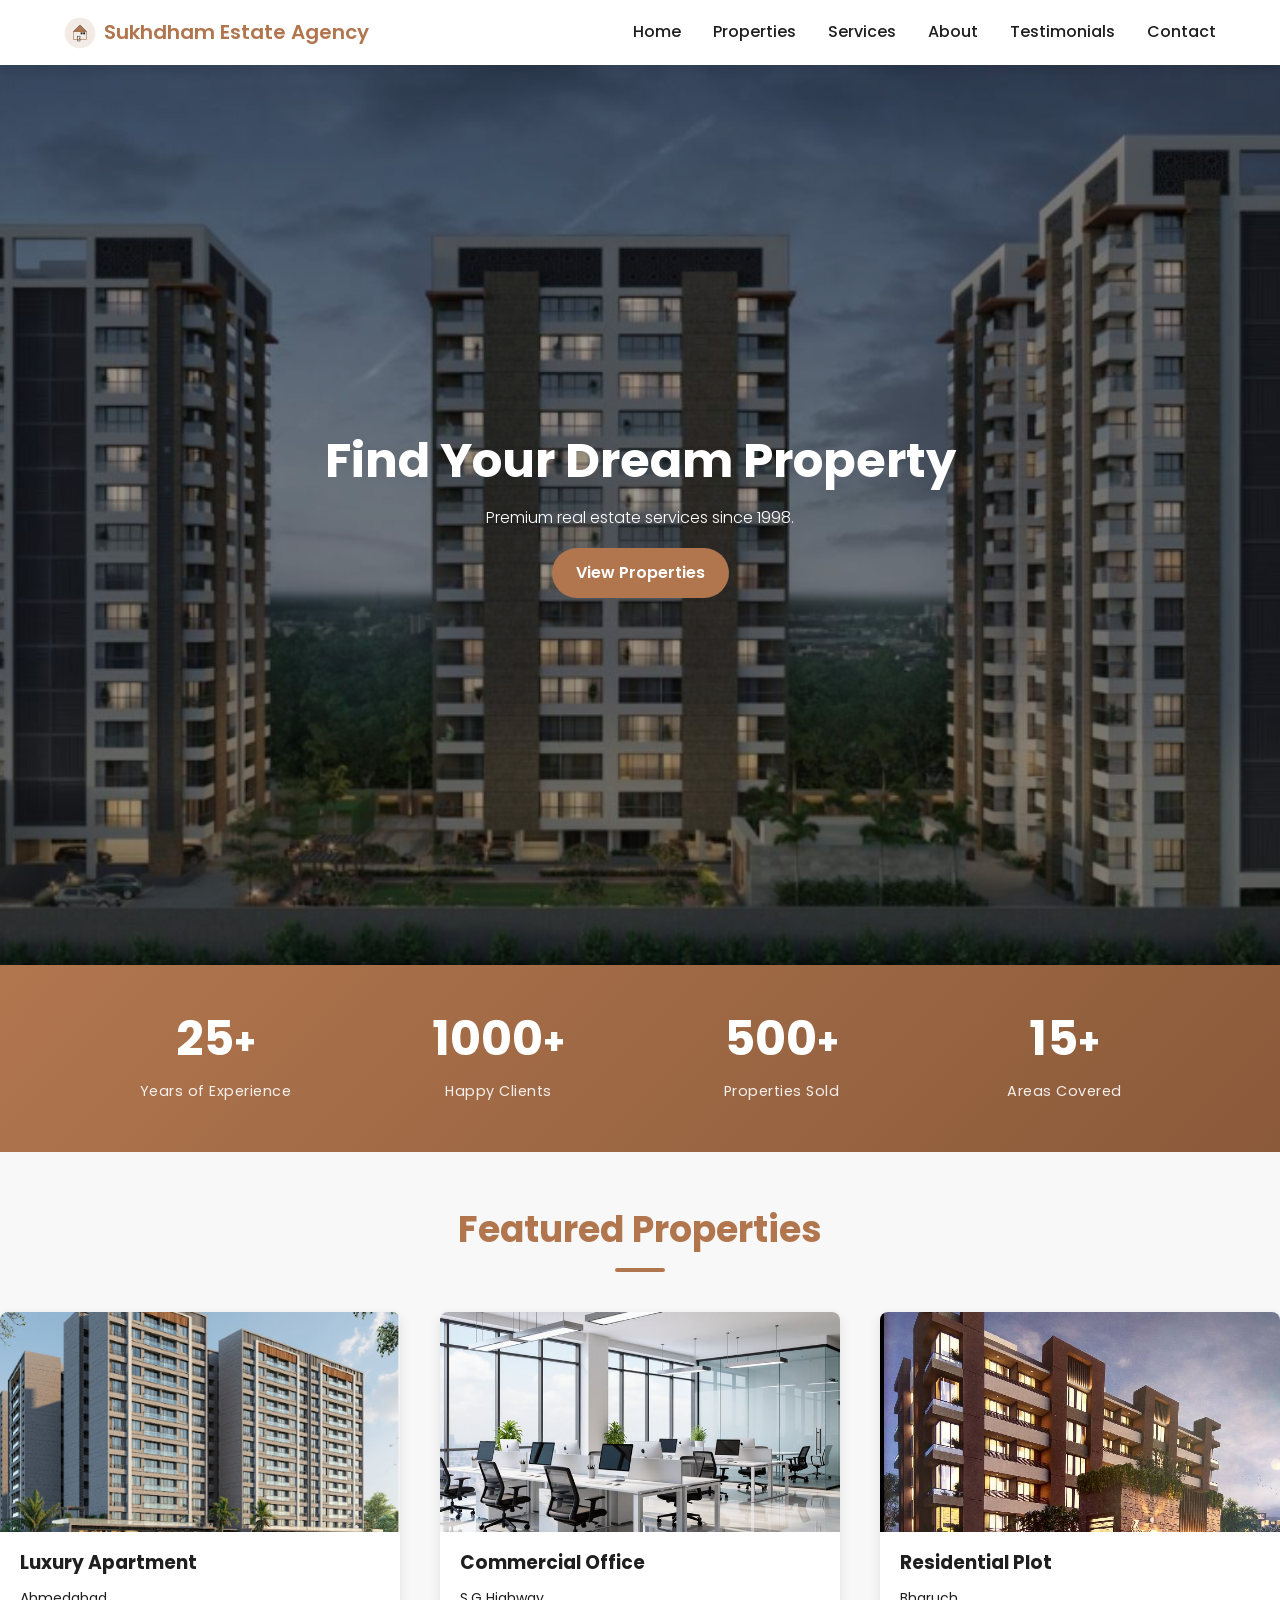
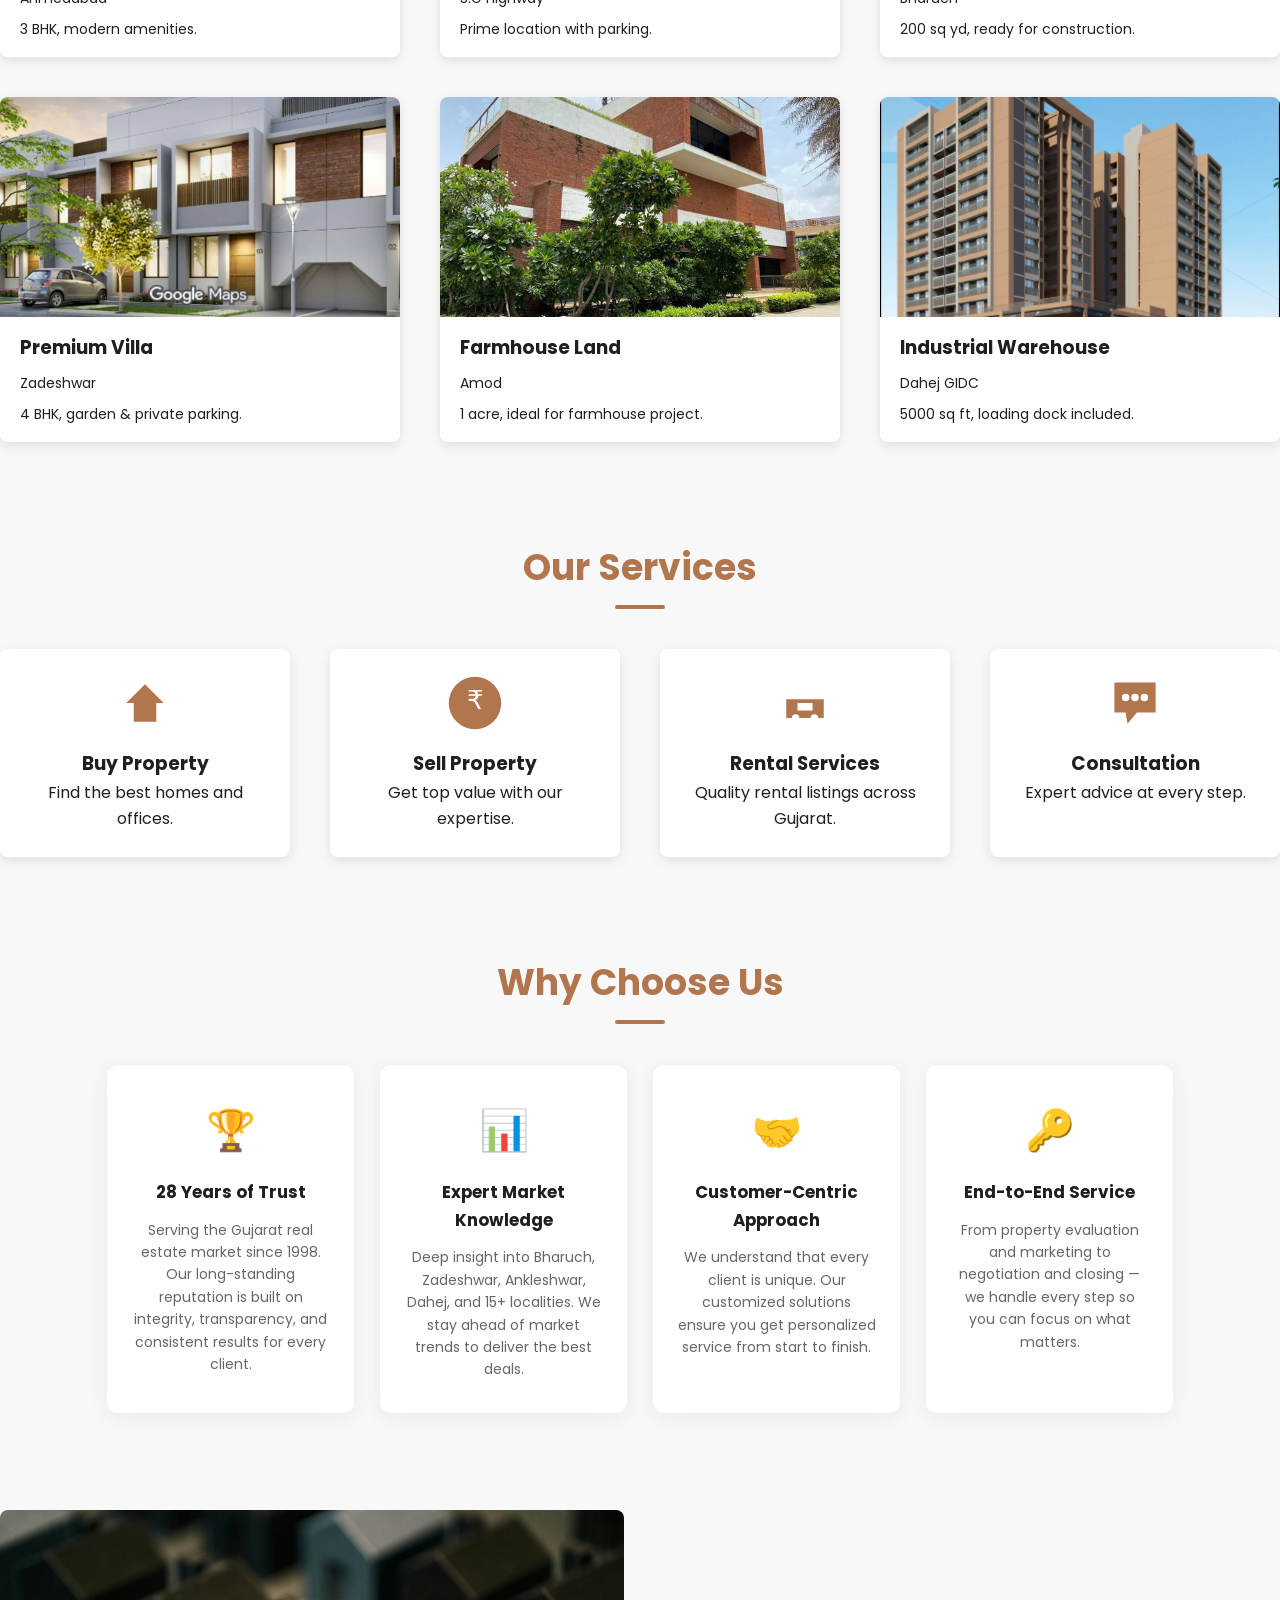
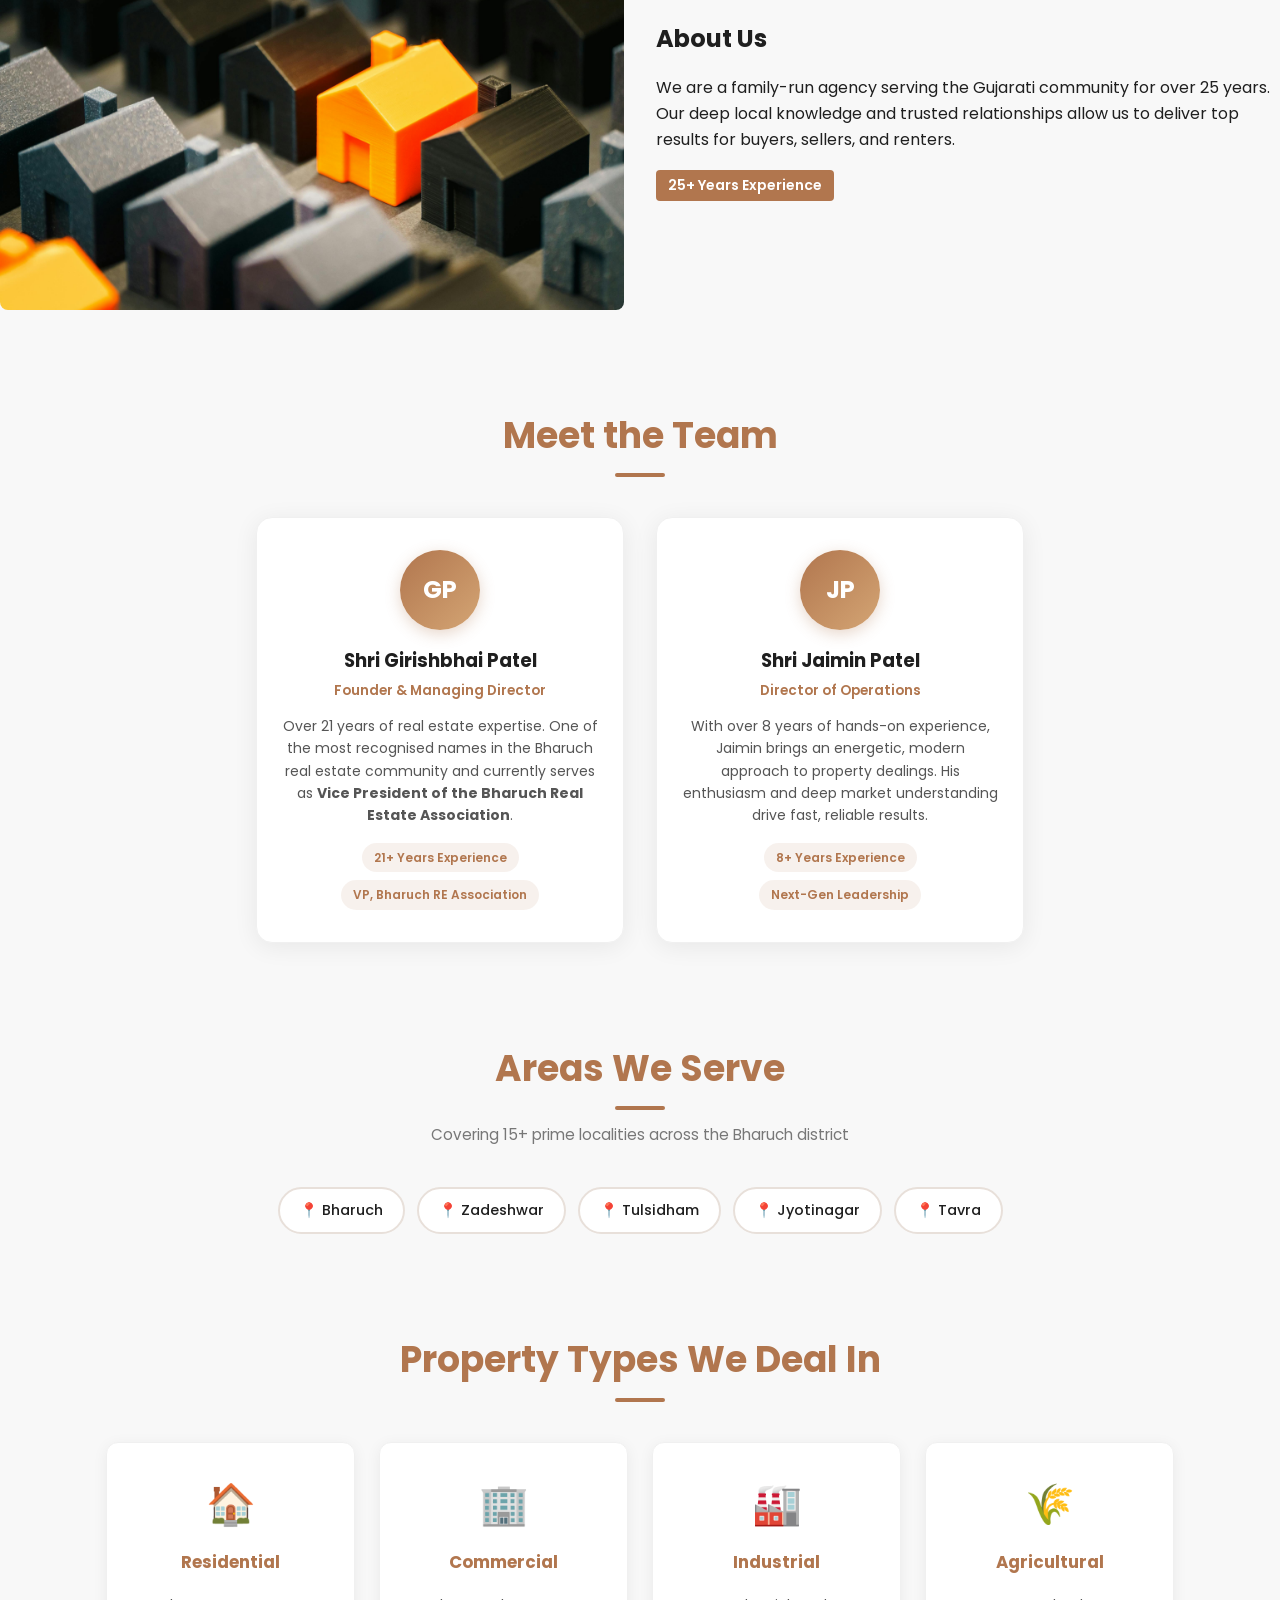
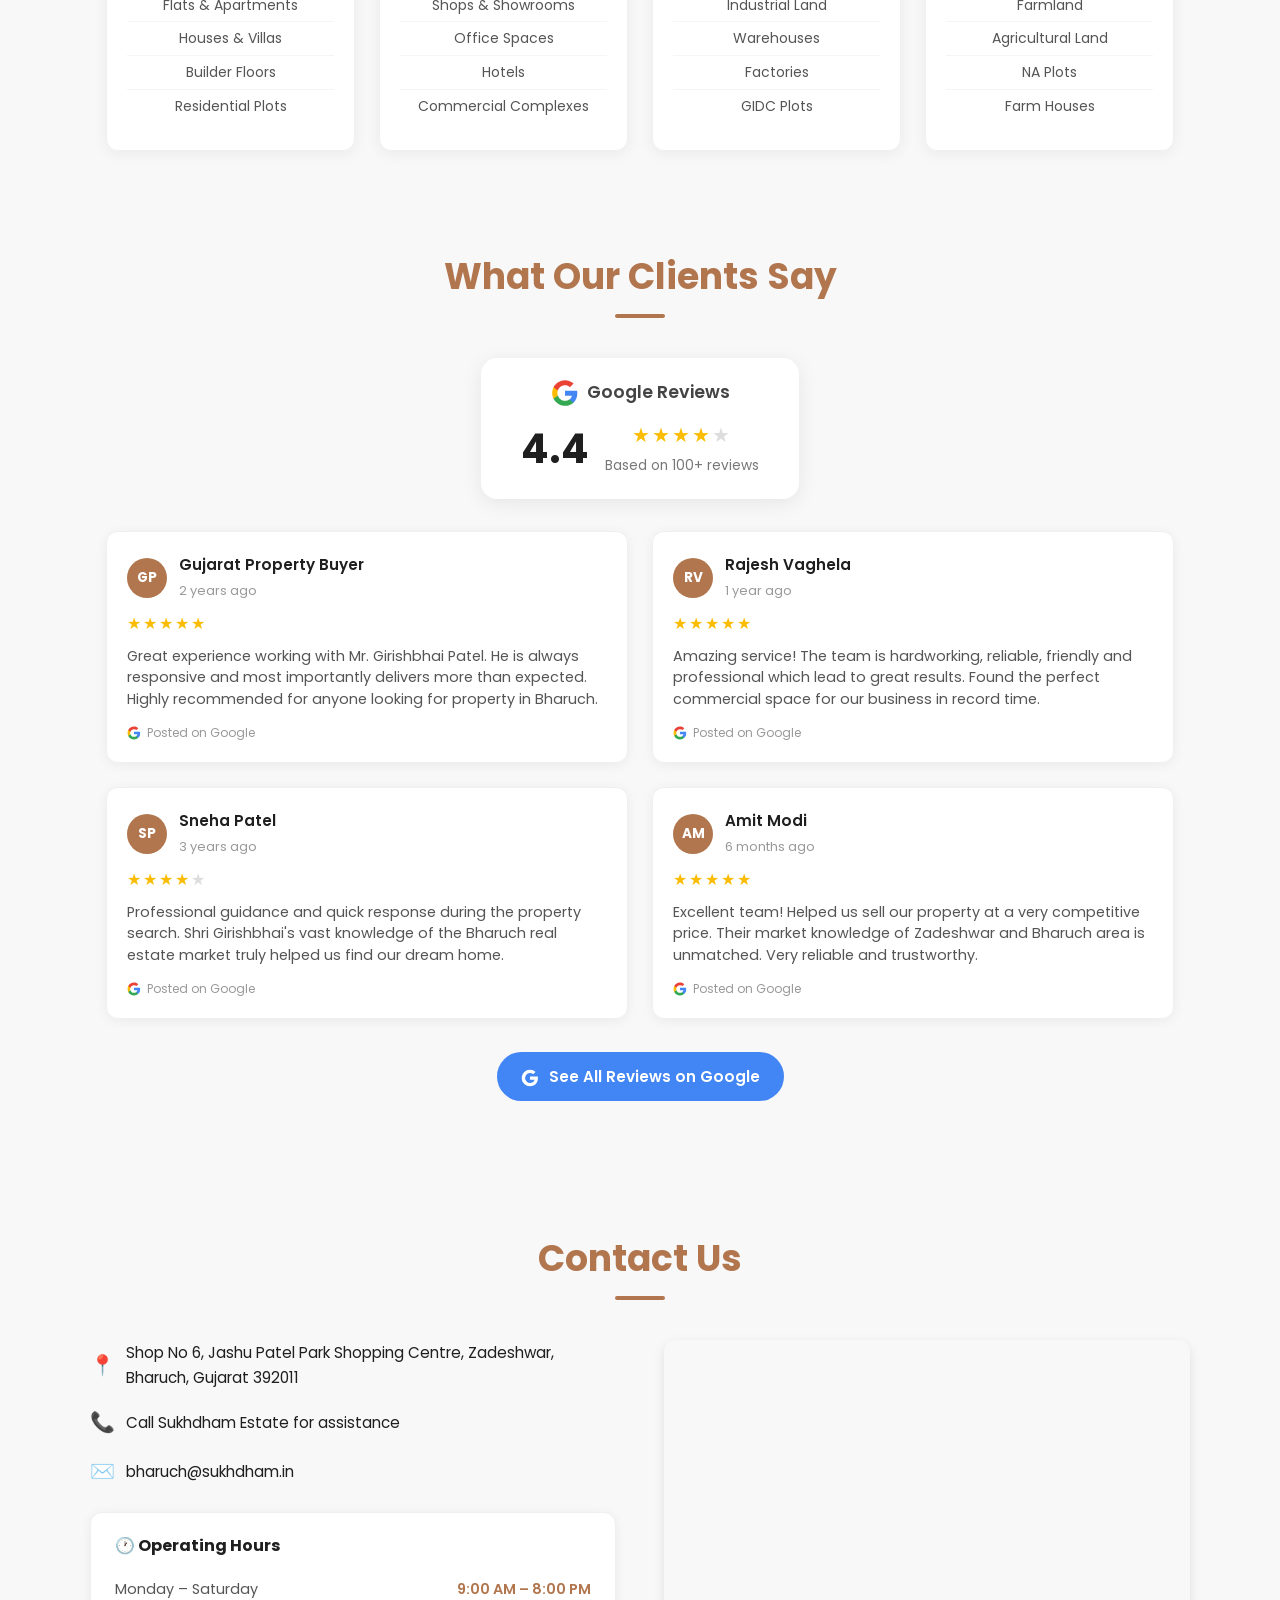
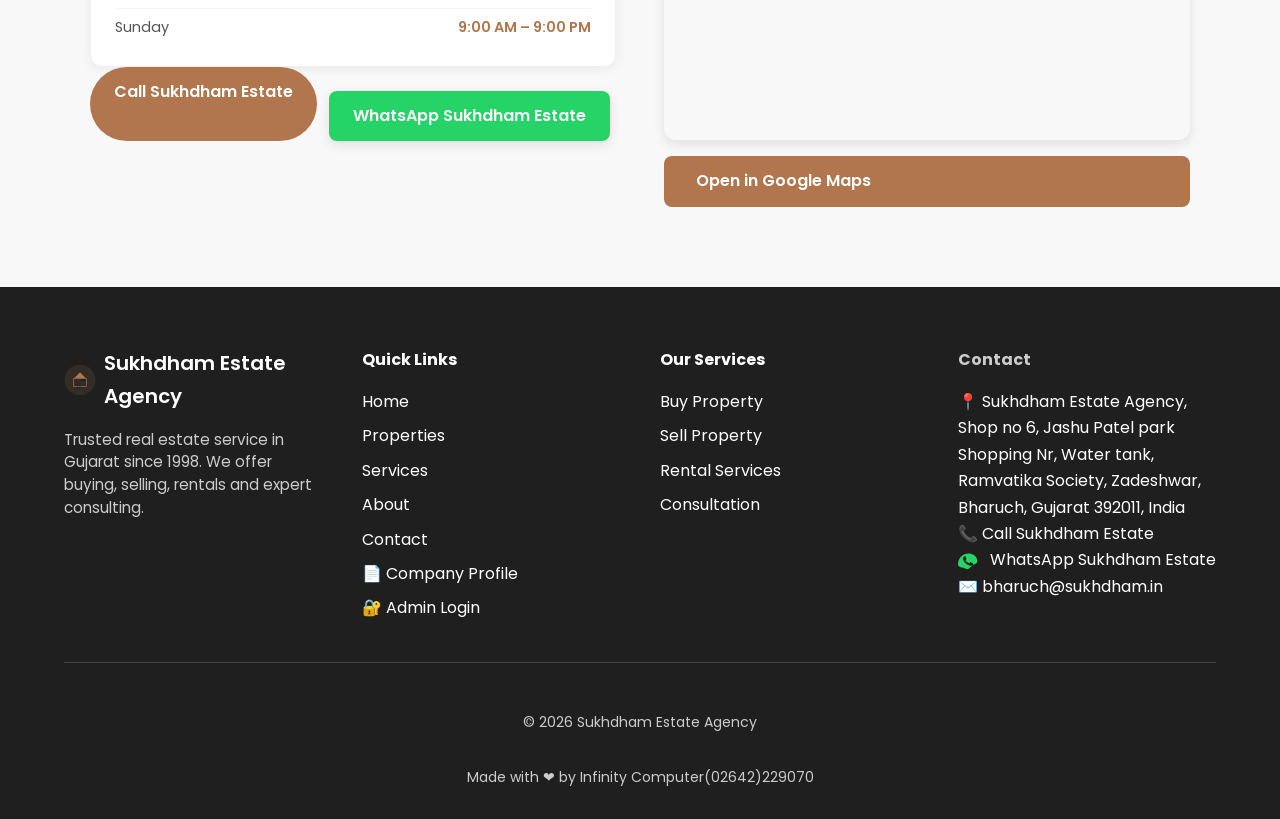
<file: index.html>
<!DOCTYPE html>
<html lang="en">

<head>
    <meta charset="UTF-8">
    <meta name="viewport" content="width=device-width, initial-scale=1.0">
    <title>Sukhdham Estate Agency</title>

    <!-- Google Font -->
    <link href="https://fonts.googleapis.com/css2?family=Poppins:wght@300;400;500;600;700&display=swap"
        rel="stylesheet">

    <!-- Stylesheet -->
    <link rel="stylesheet" href="style.css">
</head>

<body>

    <!-- ====== HEADER / NAVBAR ====== -->
    <header>
        <div class="container nav-container">
            <div class="logo"><img src="images/logo.svg" alt="Sukhdham Estate Agency" class="logo-img">Sukhdham Estate
                Agency</div>
            <nav>
                <ul class="nav-links">
                    <li><a href="#home">Home</a></li>
                    <li><a href="properties.php">Properties</a></li>
                    <li><a href="#services">Services</a></li>
                    <li><a href="#about">About</a></li>
                    <li><a href="#testimonials">Testimonials</a></li>
                    <li><a href="#contact">Contact</a></li>
                </ul>
            </nav>
            <div class="menu-toggle">&#9776;</div>
        </div>
    </header>

    <main>
        <!-- ====== HERO SECTION ====== -->
        <section id="home" class="hero">
            <div class="hero-slider" data-slider>
                <img src="images/i1.png" alt="Slide 1" class="slide active">
                <img src="images/i2.png" alt="Slide 2" class="slide">
                <img src="images/i7.png" alt="Slide 3" class="slide">
            </div>
            <div class="hero-content fade-in">
                <h1>Find Your Dream Property</h1>
                <p>Premium real estate services since 1998.</p>
                <a href="properties.php" class="btn">View Properties</a>
            </div>
        </section>

        <!-- ====== STATS COUNTER BAR ====== -->
        <section class="stats-bar">
            <div class="stats-container">
                <div class="stat-item fade-in">
                    <span class="stat-number" data-target="25">0</span><span class="stat-suffix">+</span>
                    <span class="stat-label">Years of Experience</span>
                </div>
                <div class="stat-item fade-in">
                    <span class="stat-number" data-target="1000">0</span><span class="stat-suffix">+</span>
                    <span class="stat-label">Happy Clients</span>
                </div>
                <div class="stat-item fade-in">
                    <span class="stat-number" data-target="500">0</span><span class="stat-suffix">+</span>
                    <span class="stat-label">Properties Sold</span>
                </div>
                <div class="stat-item fade-in">
                    <span class="stat-number" data-target="15">0</span><span class="stat-suffix">+</span>
                    <span class="stat-label">Areas Covered</span>
                </div>
            </div>
        </section>

        <!-- ====== FEATURES / PROPERTIES ====== -->
        <section id="properties" class="section">
            <div class="section-header fade-in">
                <h2>Featured Properties</h2>
                <div class="line"></div>
            </div>
            <div class="properties-grid">
                <div class="property-card fade-in">
                    <img src="images/i4.png" alt="Property 1">
                    <div class="info">
                        <h3>Luxury Apartment</h3>
                        <p class="location">Ahmedabad</p>

                        <p class="details">3 BHK, modern amenities.</p>
                    </div>
                </div>
                <div class="property-card fade-in">
                    <img src="images/i9.jpg" alt="Property 2">
                    <div class="info">
                        <h3>Commercial Office</h3>
                        <p class="location">S.G Highway</p>

                        <p class="details">Prime location with parking.</p>
                    </div>
                </div>
                <div class="property-card fade-in">
                    <img src="images/i8.png" alt="Property 3">
                    <div class="info">
                        <h3>Residential Plot</h3>
                        <p class="location">Bharuch</p>

                        <p class="details">200 sq yd, ready for construction.</p>
                    </div>
                </div>
                <div class="property-card fade-in">
                    <img src="images/i6.png" alt="Property 4">
                    <div class="info">
                        <h3>Premium Villa</h3>
                        <p class="location">Zadeshwar</p>

                        <p class="details">4 BHK, garden & private parking.</p>
                    </div>
                </div>
                <div class="property-card fade-in">
                    <img src="images/i1.jpeg" alt="Property 5">
                    <div class="info">
                        <h3>Farmhouse Land</h3>
                        <p class="location">Amod</p>

                        <p class="details">1 acre, ideal for farmhouse project.</p>
                    </div>
                </div>
                <div class="property-card fade-in">
                    <img src="images/i5.png" alt="Property 6">
                    <div class="info">
                        <h3>Industrial Warehouse</h3>
                        <p class="location">Dahej GIDC</p>

                        <p class="details">5000 sq ft, loading dock included.</p>
                    </div>
                </div>
            </div>
        </section>

        <!-- ====== SERVICES ====== -->
        <section id="services" class="section light-bg">
            <div class="section-header fade-in">
                <h2>Our Services</h2>
                <div class="line"></div>
            </div>
            <div class="services-grid">
                <div class="service-card fade-in">
                    <img src="images/icon-buy.svg" alt="Buy Property" class="icon">
                    <h3>Buy Property</h3>
                    <p>Find the best homes and offices.</p>
                </div>
                <div class="service-card fade-in">
                    <img src="images/icon-sell.svg" alt="Sell Property" class="icon">
                    <h3>Sell Property</h3>
                    <p>Get top value with our expertise.</p>
                </div>
                <div class="service-card fade-in">
                    <img src="images/icon-rental.svg" alt="Rental Services" class="icon">
                    <h3>Rental Services</h3>
                    <p>Quality rental listings across Gujarat.</p>
                </div>
                <div class="service-card fade-in">
                    <img src="images/icon-consult.svg" alt="Consultation" class="icon">
                    <h3>Consultation</h3>
                    <p>Expert advice at every step.</p>
                </div>
            </div>
        </section>

        <!-- ====== WHY CHOOSE US ====== -->
        <section class="section why-choose-section">
            <div class="section-header fade-in">
                <h2>Why Choose Us</h2>
                <div class="line"></div>
            </div>
            <div class="why-choose-grid">
                <div class="why-card fade-in">
                    <div class="why-icon">🏆</div>
                    <h3>28 Years of Trust</h3>
                    <p>Serving the Gujarat real estate market since 1998. Our long-standing reputation is built on
                        integrity, transparency, and consistent results for every client.</p>
                </div>
                <div class="why-card fade-in">
                    <div class="why-icon">📊</div>
                    <h3>Expert Market Knowledge</h3>
                    <p>Deep insight into Bharuch, Zadeshwar, Ankleshwar, Dahej, and 15+ localities. We stay ahead of
                        market trends to deliver the best deals.</p>
                </div>
                <div class="why-card fade-in">
                    <div class="why-icon">🤝</div>
                    <h3>Customer-Centric Approach</h3>
                    <p>We understand that every client is unique. Our customized solutions ensure you get personalized
                        service from start to finish.</p>
                </div>
                <div class="why-card fade-in">
                    <div class="why-icon">🔑</div>
                    <h3>End-to-End Service</h3>
                    <p>From property evaluation and marketing to negotiation and closing — we handle every step so you
                        can focus on what matters.</p>
                </div>
            </div>
        </section>

        <!-- ====== ABOUT ====== -->
        <section id="about" class="section">
            <div class="about-grid fade-in">
                <img src="images/about.jpg" alt="About Us" class="about-img">
                <div class="about-text">
                    <h2>About Us</h2>
                    <p>We are a family-run agency serving the Gujarati community for over 25 years. Our deep local
                        knowledge and trusted relationships allow us to deliver top results for buyers, sellers, and
                        renters.</p>
                    <span class="badge">25+ Years Experience</span>
                </div>
            </div>
        </section>

        <!-- ====== MEET THE TEAM ====== -->
        <section class="section light-bg team-section">
            <div class="section-header fade-in">
                <h2>Meet the Team</h2>
                <div class="line"></div>
            </div>
            <div class="team-grid">
                <div class="team-card fade-in">
                    <div class="team-avatar">GP</div>
                    <h3>Shri Girishbhai Patel</h3>
                    <span class="team-role">Founder & Managing Director</span>
                    <p>Over 21 years of real estate expertise. One of the most recognised names in the Bharuch real
                        estate community and currently serves as <strong>Vice President of the Bharuch Real Estate
                            Association</strong>.</p>
                    <div class="team-badges">
                        <span class="team-badge">21+ Years Experience</span>
                        <span class="team-badge">VP, Bharuch RE Association</span>
                    </div>
                </div>
                <div class="team-card fade-in">
                    <div class="team-avatar">JP</div>
                    <h3>Shri Jaimin Patel</h3>
                    <span class="team-role">Director of Operations</span>
                    <p>With over 8 years of hands-on experience, Jaimin brings an energetic, modern approach to property
                        dealings. His enthusiasm and deep market understanding drive fast, reliable results.</p>
                    <div class="team-badges">
                        <span class="team-badge">8+ Years Experience</span>
                        <span class="team-badge">Next-Gen Leadership</span>
                    </div>
                </div>
            </div>
        </section>

        <!-- ====== AREAS WE SERVE ====== -->
        <section class="section areas-section">
            <div class="section-header fade-in">
                <h2>Areas We Serve</h2>
                <div class="line"></div>
                <p class="section-subtitle">Covering 15+ prime localities across the Bharuch district</p>
            </div>
            <div class="areas-grid fade-in">
                <span class="area-pill">📍 Bharuch</span>
                <span class="area-pill">📍 Zadeshwar</span>
                <span class="area-pill">📍 Tulsidham</span>
                <span class="area-pill">📍 Jyotinagar</span>
                <span class="area-pill">📍 Tavra</span>
            </div>
        </section>

        <!-- ====== PROPERTY TYPES ====== -->
        <section class="section light-bg property-types-section">
            <div class="section-header fade-in">
                <h2>Property Types We Deal In</h2>
                <div class="line"></div>
            </div>
            <div class="property-types-grid">
                <div class="ptype-card fade-in">
                    <div class="ptype-icon">🏠</div>
                    <h3>Residential</h3>
                    <ul>
                        <li>Flats & Apartments</li>
                        <li>Houses & Villas</li>
                        <li>Builder Floors</li>
                        <li>Residential Plots</li>
                    </ul>
                </div>
                <div class="ptype-card fade-in">
                    <div class="ptype-icon">🏢</div>
                    <h3>Commercial</h3>
                    <ul>
                        <li>Shops & Showrooms</li>
                        <li>Office Spaces</li>
                        <li>Hotels</li>
                        <li>Commercial Complexes</li>
                    </ul>
                </div>
                <div class="ptype-card fade-in">
                    <div class="ptype-icon">🏭</div>
                    <h3>Industrial</h3>
                    <ul>
                        <li>Industrial Land</li>
                        <li>Warehouses</li>
                        <li>Factories</li>
                        <li>GIDC Plots</li>
                    </ul>
                </div>
                <div class="ptype-card fade-in">
                    <div class="ptype-icon">🌾</div>
                    <h3>Agricultural</h3>
                    <ul>
                        <li>Farmland</li>
                        <li>Agricultural Land</li>
                        <li>NA Plots</li>
                        <li>Farm Houses</li>
                    </ul>
                </div>
            </div>
        </section>

        <!-- ====== GOOGLE REVIEWS ====== -->
        <section id="testimonials" class="section light-bg">
            <div class="section-header fade-in">
                <h2>What Our Clients Say</h2>
                <div class="line"></div>
            </div>

            <!-- Google Rating Badge -->
            <div class="google-rating-badge fade-in">
                <div class="google-badge-inner">
                    <div class="google-logo-row">
                        <svg viewBox="0 0 24 24" width="28" height="28">
                            <path fill="#4285F4"
                                d="M22.56 12.25c0-.78-.07-1.53-.2-2.25H12v4.26h5.92a5.06 5.06 0 0 1-2.2 3.32v2.77h3.57c2.08-1.92 3.28-4.74 3.28-8.1z" />
                            <path fill="#34A853"
                                d="M12 23c2.97 0 5.46-.98 7.28-2.66l-3.57-2.77c-.98.66-2.23 1.06-3.71 1.06-2.86 0-5.29-1.93-6.16-4.53H2.18v2.84C3.99 20.53 7.7 23 12 23z" />
                            <path fill="#FBBC05"
                                d="M5.84 14.09c-.22-.66-.35-1.36-.35-2.09s.13-1.43.35-2.09V7.07H2.18C1.43 8.55 1 10.22 1 12s.43 3.45 1.18 4.93l2.85-2.22.81-.62z" />
                            <path fill="#EA4335"
                                d="M12 5.38c1.62 0 3.06.56 4.21 1.64l3.15-3.15C17.45 2.09 14.97 1 12 1 7.7 1 3.99 3.47 2.18 7.07l3.66 2.84c.87-2.6 3.3-4.53 6.16-4.53z" />
                        </svg>
                        <span style="font-size: 1.1rem; font-weight: 600; color: #444;">Google Reviews</span>
                    </div>
                    <div class="google-score-row">
                        <span class="google-score">4.4</span>
                        <div>
                            <div class="google-stars">★★★★<span style="color:#ddd;">★</span></div>
                            <span style="font-size: 0.85rem; color: #777;">Based on 100+ reviews</span>
                        </div>
                    </div>
                </div>
            </div>

            <!-- Reviews Grid -->
            <div class="google-reviews-grid">
                <div class="google-review-card fade-in">
                    <div class="review-header">
                        <div class="review-avatar">GP</div>
                        <div>
                            <h4 class="review-name">Gujarat Property Buyer</h4>
                            <span class="review-time">2 years ago</span>
                        </div>
                    </div>
                    <div class="review-stars">★★★★★</div>
                    <p>Great experience working with Mr. Girishbhai Patel. He is always responsive and most importantly
                        delivers more than expected. Highly recommended for anyone looking for property in Bharuch.</p>
                    <div class="review-source">
                        <svg viewBox="0 0 24 24" width="14" height="14">
                            <path fill="#4285F4"
                                d="M22.56 12.25c0-.78-.07-1.53-.2-2.25H12v4.26h5.92a5.06 5.06 0 0 1-2.2 3.32v2.77h3.57c2.08-1.92 3.28-4.74 3.28-8.1z" />
                            <path fill="#34A853"
                                d="M12 23c2.97 0 5.46-.98 7.28-2.66l-3.57-2.77c-.98.66-2.23 1.06-3.71 1.06-2.86 0-5.29-1.93-6.16-4.53H2.18v2.84C3.99 20.53 7.7 23 12 23z" />
                            <path fill="#FBBC05"
                                d="M5.84 14.09c-.22-.66-.35-1.36-.35-2.09s.13-1.43.35-2.09V7.07H2.18C1.43 8.55 1 10.22 1 12s.43 3.45 1.18 4.93l2.85-2.22.81-.62z" />
                            <path fill="#EA4335"
                                d="M12 5.38c1.62 0 3.06.56 4.21 1.64l3.15-3.15C17.45 2.09 14.97 1 12 1 7.7 1 3.99 3.47 2.18 7.07l3.66 2.84c.87-2.6 3.3-4.53 6.16-4.53z" />
                        </svg>
                        <span>Posted on Google</span>
                    </div>
                </div>

                <div class="google-review-card fade-in">
                    <div class="review-header">
                        <div class="review-avatar">RV</div>
                        <div>
                            <h4 class="review-name">Rajesh Vaghela</h4>
                            <span class="review-time">1 year ago</span>
                        </div>
                    </div>
                    <div class="review-stars">★★★★★</div>
                    <p>Amazing service! The team is hardworking, reliable, friendly and professional which lead to great
                        results. Found the perfect commercial space for our business in record time.</p>
                    <div class="review-source">
                        <svg viewBox="0 0 24 24" width="14" height="14">
                            <path fill="#4285F4"
                                d="M22.56 12.25c0-.78-.07-1.53-.2-2.25H12v4.26h5.92a5.06 5.06 0 0 1-2.2 3.32v2.77h3.57c2.08-1.92 3.28-4.74 3.28-8.1z" />
                            <path fill="#34A853"
                                d="M12 23c2.97 0 5.46-.98 7.28-2.66l-3.57-2.77c-.98.66-2.23 1.06-3.71 1.06-2.86 0-5.29-1.93-6.16-4.53H2.18v2.84C3.99 20.53 7.7 23 12 23z" />
                            <path fill="#FBBC05"
                                d="M5.84 14.09c-.22-.66-.35-1.36-.35-2.09s.13-1.43.35-2.09V7.07H2.18C1.43 8.55 1 10.22 1 12s.43 3.45 1.18 4.93l2.85-2.22.81-.62z" />
                            <path fill="#EA4335"
                                d="M12 5.38c1.62 0 3.06.56 4.21 1.64l3.15-3.15C17.45 2.09 14.97 1 12 1 7.7 1 3.99 3.47 2.18 7.07l3.66 2.84c.87-2.6 3.3-4.53 6.16-4.53z" />
                        </svg>
                        <span>Posted on Google</span>
                    </div>
                </div>

                <div class="google-review-card fade-in">
                    <div class="review-header">
                        <div class="review-avatar">SP</div>
                        <div>
                            <h4 class="review-name">Sneha Patel</h4>
                            <span class="review-time">3 years ago</span>
                        </div>
                    </div>
                    <div class="review-stars">★★★★<span style="color:#ddd;">★</span></div>
                    <p>Professional guidance and quick response during the property search. Shri Girishbhai's vast
                        knowledge of the Bharuch real estate market truly helped us find our dream home.</p>
                    <div class="review-source">
                        <svg viewBox="0 0 24 24" width="14" height="14">
                            <path fill="#4285F4"
                                d="M22.56 12.25c0-.78-.07-1.53-.2-2.25H12v4.26h5.92a5.06 5.06 0 0 1-2.2 3.32v2.77h3.57c2.08-1.92 3.28-4.74 3.28-8.1z" />
                            <path fill="#34A853"
                                d="M12 23c2.97 0 5.46-.98 7.28-2.66l-3.57-2.77c-.98.66-2.23 1.06-3.71 1.06-2.86 0-5.29-1.93-6.16-4.53H2.18v2.84C3.99 20.53 7.7 23 12 23z" />
                            <path fill="#FBBC05"
                                d="M5.84 14.09c-.22-.66-.35-1.36-.35-2.09s.13-1.43.35-2.09V7.07H2.18C1.43 8.55 1 10.22 1 12s.43 3.45 1.18 4.93l2.85-2.22.81-.62z" />
                            <path fill="#EA4335"
                                d="M12 5.38c1.62 0 3.06.56 4.21 1.64l3.15-3.15C17.45 2.09 14.97 1 12 1 7.7 1 3.99 3.47 2.18 7.07l3.66 2.84c.87-2.6 3.3-4.53 6.16-4.53z" />
                        </svg>
                        <span>Posted on Google</span>
                    </div>
                </div>

                <div class="google-review-card fade-in">
                    <div class="review-header">
                        <div class="review-avatar">AM</div>
                        <div>
                            <h4 class="review-name">Amit Modi</h4>
                            <span class="review-time">6 months ago</span>
                        </div>
                    </div>
                    <div class="review-stars">★★★★★</div>
                    <p>Excellent team! Helped us sell our property at a very competitive price. Their market knowledge
                        of Zadeshwar and Bharuch area is unmatched. Very reliable and trustworthy.</p>
                    <div class="review-source">
                        <svg viewBox="0 0 24 24" width="14" height="14">
                            <path fill="#4285F4"
                                d="M22.56 12.25c0-.78-.07-1.53-.2-2.25H12v4.26h5.92a5.06 5.06 0 0 1-2.2 3.32v2.77h3.57c2.08-1.92 3.28-4.74 3.28-8.1z" />
                            <path fill="#34A853"
                                d="M12 23c2.97 0 5.46-.98 7.28-2.66l-3.57-2.77c-.98.66-2.23 1.06-3.71 1.06-2.86 0-5.29-1.93-6.16-4.53H2.18v2.84C3.99 20.53 7.7 23 12 23z" />
                            <path fill="#FBBC05"
                                d="M5.84 14.09c-.22-.66-.35-1.36-.35-2.09s.13-1.43.35-2.09V7.07H2.18C1.43 8.55 1 10.22 1 12s.43 3.45 1.18 4.93l2.85-2.22.81-.62z" />
                            <path fill="#EA4335"
                                d="M12 5.38c1.62 0 3.06.56 4.21 1.64l3.15-3.15C17.45 2.09 14.97 1 12 1 7.7 1 3.99 3.47 2.18 7.07l3.66 2.84c.87-2.6 3.3-4.53 6.16-4.53z" />
                        </svg>
                        <span>Posted on Google</span>
                    </div>
                </div>
            </div>

            <!-- See All Reviews Button -->
            <div style="text-align: center; margin-top: 2rem;">
                <a href="https://www.google.com/maps/place/Sukhdham+Estate+Agency/@21.7168881,73.0333011,17z/data=!4m8!3m7!1s0x3be0208f5deaa413:0x78759c19024f7353!8m2!3d21.7168881!4d73.0333011!9m1!1b1!16s"
                    target="_blank" rel="noopener" class="btn google-review-btn">
                    <svg viewBox="0 0 24 24" width="18" height="18" style="vertical-align: middle; margin-right: 6px;">
                        <path fill="#fff"
                            d="M22.56 12.25c0-.78-.07-1.53-.2-2.25H12v4.26h5.92a5.06 5.06 0 0 1-2.2 3.32v2.77h3.57c2.08-1.92 3.28-4.74 3.28-8.1z" />
                        <path fill="#fff"
                            d="M12 23c2.97 0 5.46-.98 7.28-2.66l-3.57-2.77c-.98.66-2.23 1.06-3.71 1.06-2.86 0-5.29-1.93-6.16-4.53H2.18v2.84C3.99 20.53 7.7 23 12 23z" />
                        <path fill="#fff"
                            d="M5.84 14.09c-.22-.66-.35-1.36-.35-2.09s.13-1.43.35-2.09V7.07H2.18C1.43 8.55 1 10.22 1 12s.43 3.45 1.18 4.93l2.85-2.22.81-.62z" />
                        <path fill="#fff"
                            d="M12 5.38c1.62 0 3.06.56 4.21 1.64l3.15-3.15C17.45 2.09 14.97 1 12 1 7.7 1 3.99 3.47 2.18 7.07l3.66 2.84c.87-2.6 3.3-4.53 6.16-4.53z" />
                    </svg>
                    See All Reviews on Google
                </a>
            </div>
        </section>

        <!-- ====== CONTACT ====== -->
        <section id="contact" class="section contact-section">
            <div class="container">
                <div class="section-header fade-in">
                    <h2>Contact Us</h2>
                    <div class="line"></div>
                </div>
                <div class="contact-grid">
                    <!-- left column: info -->
                    <div class="contact-info fade-in">
                        <ul class="contact-list">
                            <li><span class="icon contact-icon">📍</span><span>Shop No 6, Jashu Patel Park Shopping
                                    Centre, Zadeshwar, Bharuch, Gujarat 392011</span></li>
                            <li><span class="icon contact-icon">📞</span><span>Call Sukhdham Estate for assistance</span></li>
                            <li><span class="icon contact-icon">✉️</span><span>bharuch@sukhdham.in</span></li>
                        </ul>

                        <!-- Operating Hours -->
                        <div class="hours-card">
                            <h4>🕐 Operating Hours</h4>
                            <div class="hours-row"><span>Monday – Saturday</span><strong>9:00 AM – 8:00 PM</strong>
                            </div>
                            <div class="hours-row"><span>Sunday</span><strong>9:00 AM – 9:00 PM</strong></div>
                        </div>

                        <div style="display:flex;gap:0.75rem;flex-wrap:wrap;">
                            <a class="btn" href="tel:919376739237">Call Sukhdham Estate</a>
                            <a class="btn whatsapp-btn" href="https://wa.me/919376739237">WhatsApp Sukhdham Estate</a>
                        </div>
                    </div>
                    <!-- right column: map (moved) -->
                    <div class="contact-map-section fade-in">
                        <div class="map-container">
                            <iframe
                                src="https://www.google.com/maps/embed?pb=!1m18!1m12!1m3!1d3722.627894321055!2d73.0333011!3d21.7168881!2m3!1f0!2f0!3f0!3m2!1i1024!2i768!4f13.1!3m3!1m2!1s0x3be0208f5deaa413%3A0x78759c19024f7353!2sSukhdham%20Estate%20Agency%2C%20Shop%20no%206%2C%20Jashu%20Patel%20park%20Shopping%20Nr%2C%20Water%20tank%2C%20Ramvatika%20Society%2C%20Zadeshwar%2C%20Bharuch%2C%20Gujarat%20392011!5e0!3m2!1sen!2sin!4v1640000000000"
                                width="100%" height="400" style="border:0;" allowfullscreen="" loading="lazy"
                                referrerpolicy="no-referrer-when-downgrade"></iframe>
                        </div>
                        <a href="https://www.google.com/maps/search/Sukhdham+Estate+Agency%2C+Shop+no+6%2C+Jashu+Patel+park+Shopping+Nr%2C+Water+tank%2C+Ramvatika+Society%2C+Zadeshwar%2C+Bharuch%2C+Gujarat+392011"
                            target="_blank" rel="noopener" class="btn map-link-btn">Open in Google Maps</a>
                    </div>
                </div>

            </div>
        </section>
    </main>

    <!-- ====== FOOTER ====== -->
    <footer class="footer footer-dark">
        <div class="container">
            <div class="footer-grid">
                <div class="footer-col about-col">
                    <div class="logo"><img src="images/logo.svg" alt="Sukhdham Estate Agency" class="logo-img">Sukhdham
                        Estate Agency
                    </div>
                    <p class="footer-desc">Trusted real estate service in Gujarat since 1998. We offer buying, selling,
                        rentals and expert consulting.</p>
                </div>
                <div class="footer-col links-col">
                    <h4>Quick Links</h4>
                    <ul>
                        <li><a href="#home">Home</a></li>
                        <li><a href="properties.php">Properties</a></li>
                        <li><a href="#services">Services</a></li>
                        <li><a href="#about">About</a></li>
                        <li><a href="#contact">Contact</a></li>
                        <li><a href="company_profile.html" target="_blank">📄 Company Profile</a></li>
                        <li><a href="admin/index.php">🔐 Admin Login</a></li>
                    </ul>
                </div>
                <div class="footer-col services-col">
                    <h4>Our Services</h4>
                    <ul>
                        <li><a href="#services">Buy Property</a></li>
                        <li><a href="#services">Sell Property</a></li>
                        <li><a href="#services">Rental Services</a></li>
                        <li><a href="#services">Consultation</a></li>
                    </ul>
                </div>
                <div class="footer-col contact-col">
                    <h4>Contact</h4>
                    <p class="footer-contact-line">📍 Sukhdham Estate Agency, Shop no 6, Jashu Patel park Shopping Nr, Water tank, Ramvatika Society, Zadeshwar, Bharuch, Gujarat 392011, India</p>
                    <p class="footer-contact-line"><a href="tel:919376739237">📞 Call Sukhdham Estate</a></p>
                    <p class="footer-contact-line"><a href="https://wa.me/919376739237" target="_blank" rel="noopener"><svg class="whatsapp-icon" width="20" height="20" viewBox="0 0 24 24" fill="#25D366"><path d="M17.472 14.382c-.297-.149-1.758-.867-2.03-.967-.273-.099-.471-.148-.67.15-.197.297-.767.966-.94 1.164-.173.199-.347.223-.644.075-.297-.15-1.255-.463-2.39-1.475-.883-.788-1.48-1.761-1.653-2.059-.173-.297-.018-.458.13-.606.134-.133.298-.347.446-.52.149-.174.198-.298.298-.497.099-.198.05-.371-.025-.52-.075-.149-.669-1.612-.916-2.207-.242-.579-.487-.5-.669-.51-.173-.008-.371-.01-.57-.01-.198 0-.52.074-.792.372-.272.297-1.04 1.016-1.04 2.479 0 1.462 1.065 2.875 1.213 3.074.149.198 2.096 3.2 5.077 4.487.709.306 1.262.489 1.694.625.712.227 1.36.194 1.871.118.571-.085 1.758-.719 2.006-1.413.248-.694.248-1.289.173-1.413-.074-.124-.272-.198-.57-.347m-5.421 7.403h-.004a9.87 9.87 0 01-5.031-1.378 9.86 9.86 0 01-.469-.217C.813 19.493 0 17.736 0 15.584 0 8.52 5.651 2.876 12.718 2.876c2.346 0 4.53.732 6.378 2.011 1.54 1.074 2.754 2.571 3.553 4.356.578 1.27.65 2.619.42 3.641-.194.858-.687 1.609-1.21 2.062-.681.589-1.474 1.014-2.378 1.184-.304.06-.61.06-.92-.02zm-.008-.002z"/></svg> WhatsApp Sukhdham Estate</a></p>
                    <p class="footer-contact-line">✉️ bharuch@sukhdham.in</p>
                </div>
            </div>
            <div class="footer-bottom">
                <p class="copyright">&copy; 2026 Sukhdham Estate Agency</p>
                <p class="copyright"> Made with ❤ by <a href="https://infinitycomputer.in/" target="_blank"
                        rel="noopener">Infinity Computer</a>(02642)229070

                </p>
            </div>
        </div>
    </footer>

    <script src="script.js"></script>
</body>

</html>
</file>
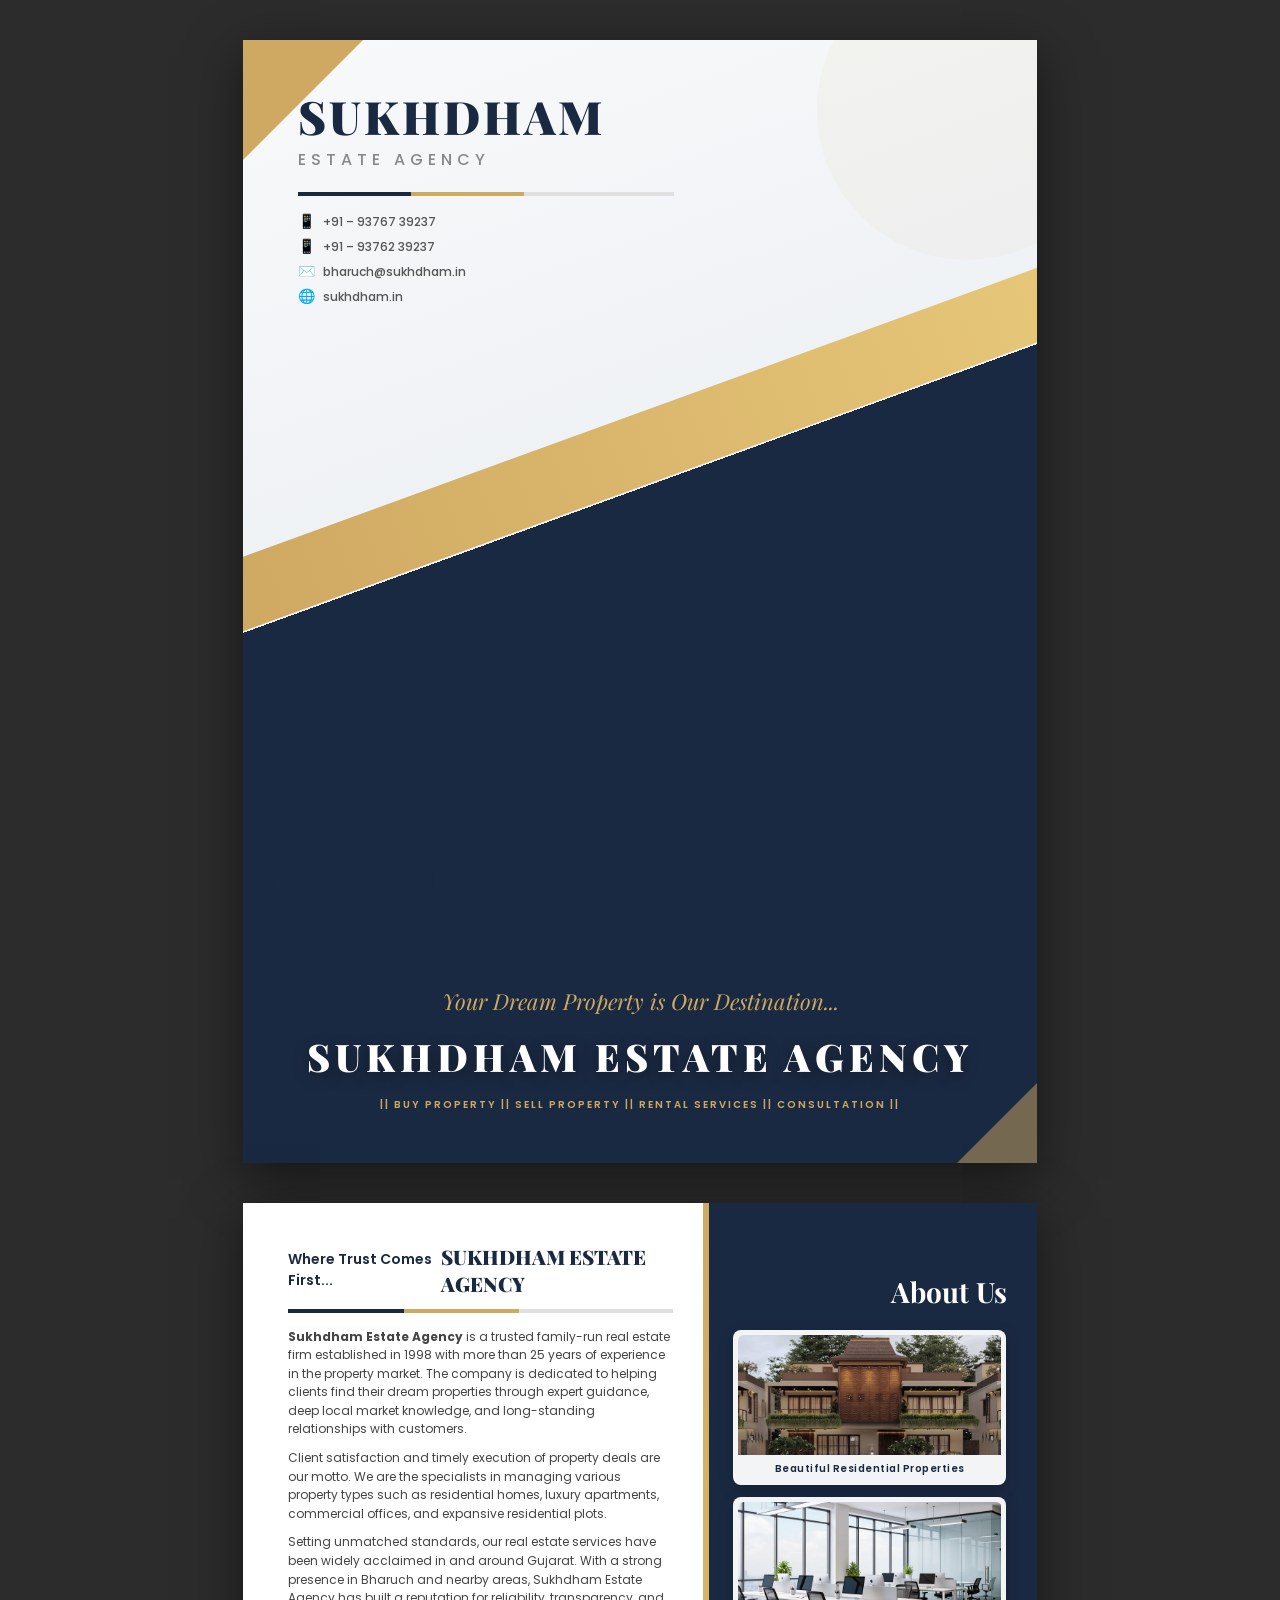
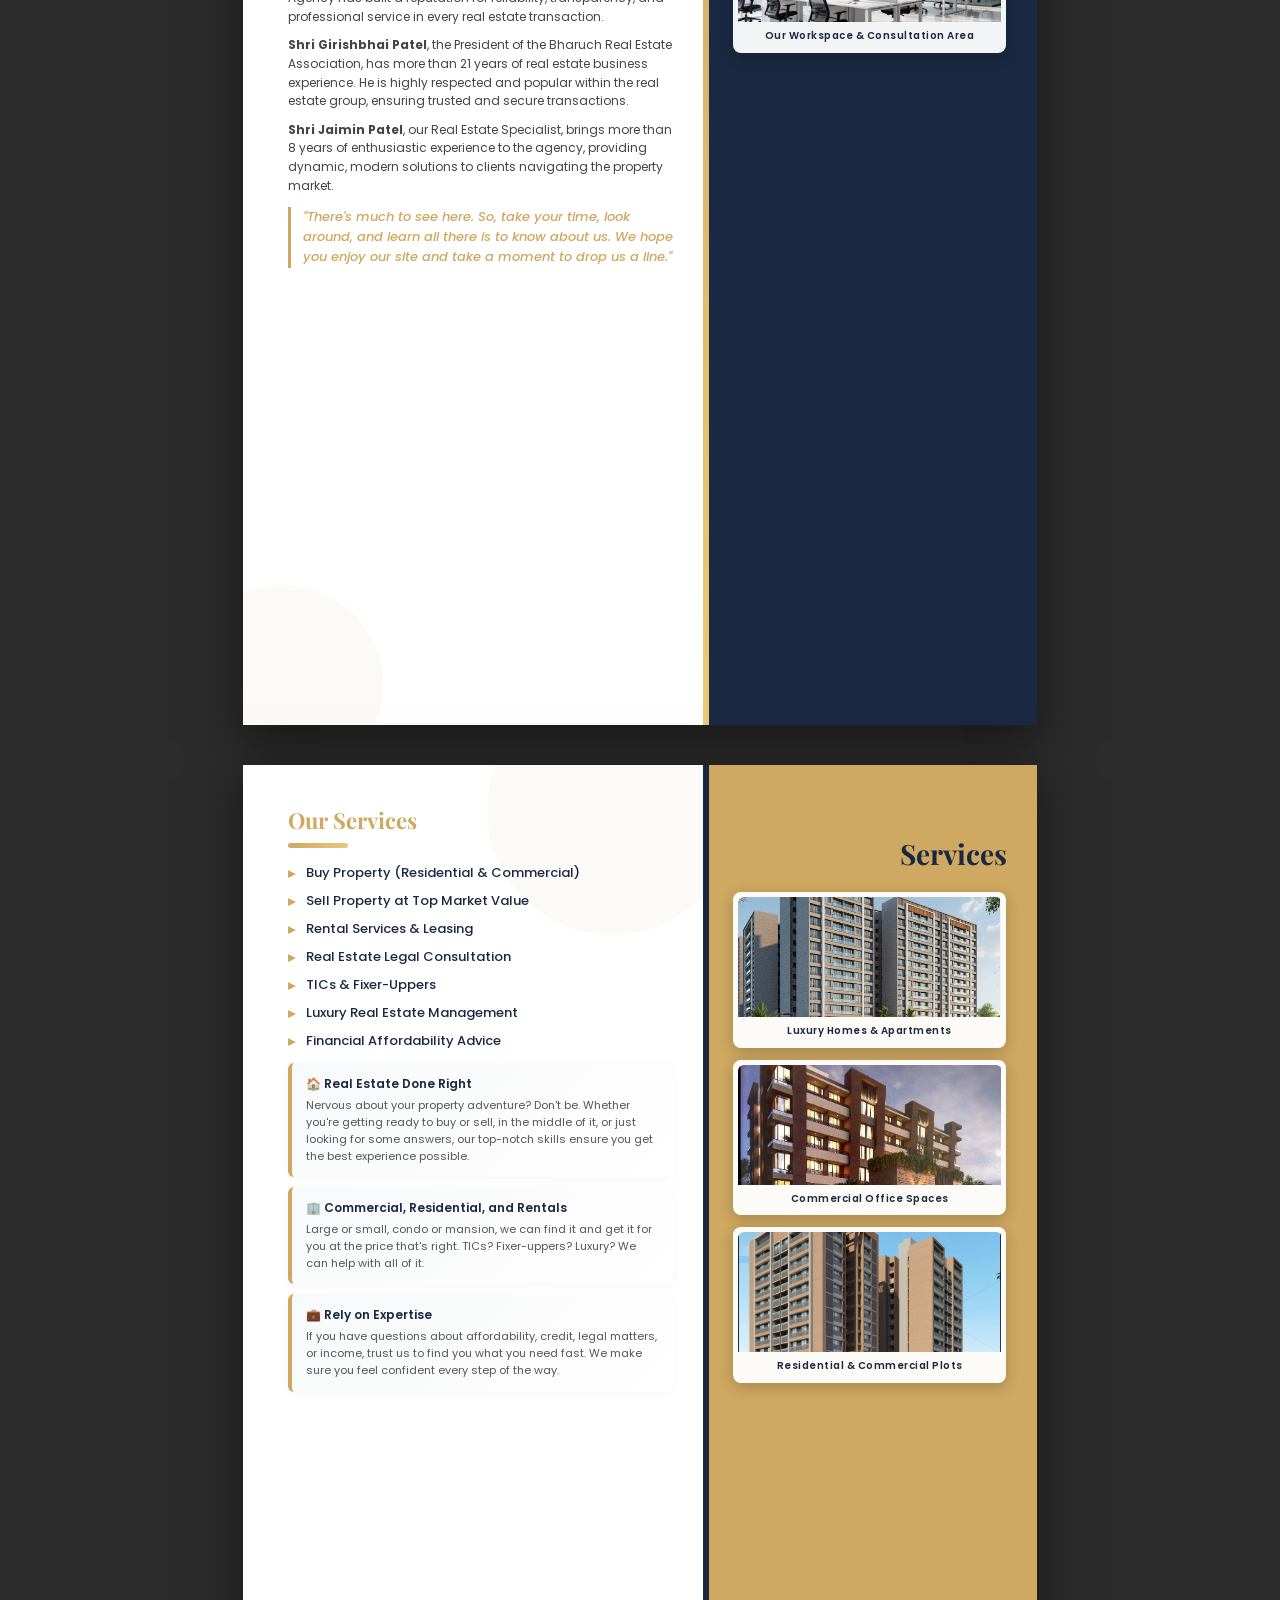
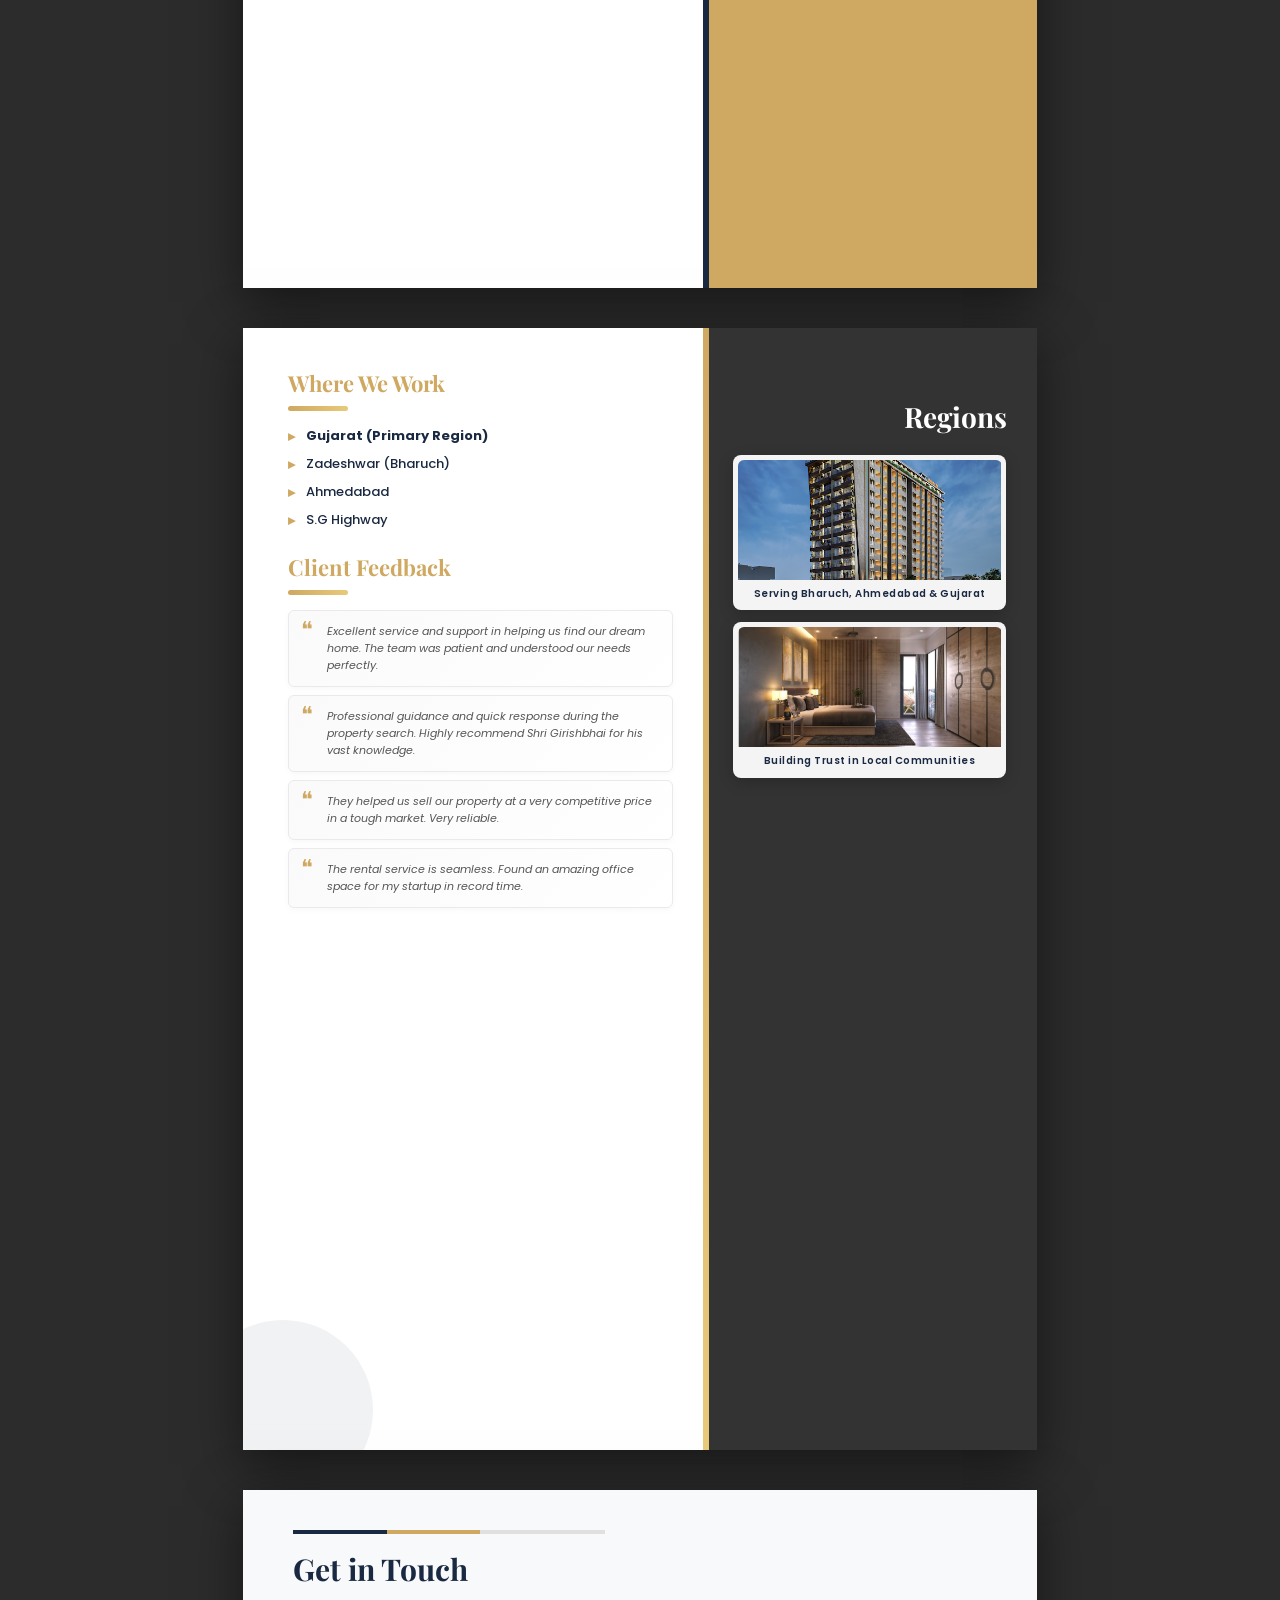
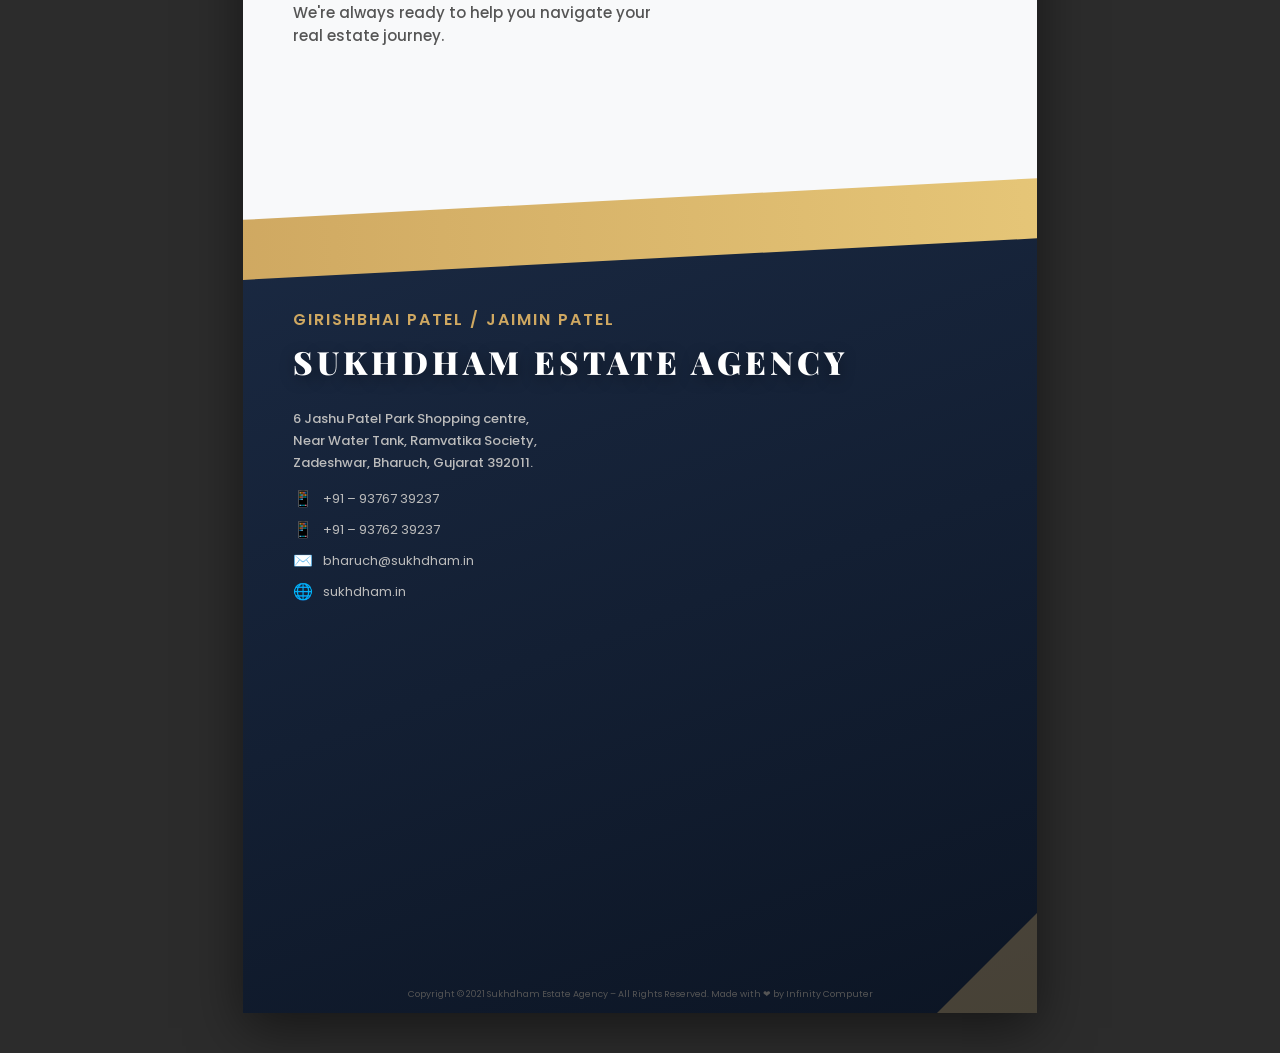
<file: company_profile.html>
<!DOCTYPE html>
<html lang="en">

<head>
    <meta charset="UTF-8">
    <title>Sukhdham Estate Agency - Company Profile</title>
    <link
        href="https://fonts.googleapis.com/css2?family=Playfair+Display:wght@400;600;700;800;900&family=Poppins:wght@300;400;500;600;700&display=swap"
        rel="stylesheet">
    <style>
        @page {
            size: A4;
            margin: 0;
        }

        * {
            -webkit-print-color-adjust: exact !important;
            print-color-adjust: exact !important;
        }

        body,
        html {
            margin: 0;
            padding: 0;
            background-color: #2c2c2c;
            font-family: 'Poppins', sans-serif;
            color: #333;
        }

        .document-wrapper {
            display: flex;
            flex-direction: column;
            align-items: center;
            padding: 40px 0;
            gap: 40px;
        }

        .page {
            width: 210mm;
            height: 297mm;
            background-color: white;
            position: relative;
            box-sizing: border-box;
            box-shadow: 0 15px 50px rgba(0, 0, 0, 0.5);
            overflow: hidden;
            page-break-after: always;
        }

        @media print {
            body {
                background-color: white;
            }

            .document-wrapper {
                padding: 0;
                gap: 0;
                display: block;
            }

            .page {
                box-shadow: none;
                margin: 0;
                overflow: hidden;
                page-break-after: always;
            }

            img {
                display: block !important;
                visibility: visible !important;
                opacity: 1 !important;
                max-width: 100% !important;
                break-inside: avoid;
            }

            .photo-card {
                break-inside: avoid;
            }

            .photo-card img {
                height: 120px !important;
                object-fit: cover !important;
            }
        }

        h1,
        h2,
        h3,
        h4 {
            font-family: 'Playfair Display', serif;
            margin: 0;
            color: #1a2942;
        }

        p {
            line-height: 1.55;
            font-size: 12px;
            margin: 0 0 10px 0;
            color: #444;
        }

        /* ─────────────────────────────────────────
           DECORATIVE ELEMENTS
           ───────────────────────────────────────── */
        .accent-bar {
            height: 5px;
            width: 60px;
            background: linear-gradient(90deg, #cfa861, #e8c97a);
            margin-bottom: 15px;
            border-radius: 3px;
        }

        .accent-bar-long {
            height: 4px;
            width: 100%;
            background: linear-gradient(90deg, #1a2942 30%, #cfa861 30%, #cfa861 60%, #e0e0e0 60%);
            margin-bottom: 15px;
        }

        /* Floating circles decoration */
        .circle-deco {
            position: absolute;
            border-radius: 50%;
            opacity: 0.06;
            background: #cfa861;
        }

        /* ═══════════════════════════════════════════
           PAGE 1 – COVER
           ═══════════════════════════════════════════ */
        .cover {
            background: linear-gradient(160deg, #f8f9fa 0%, #eef1f5 42%, #1a2942 42%);
        }

        /* Top-left decorative triangle */
        .cover-triangle {
            position: absolute;
            top: 0;
            left: 0;
            width: 0;
            height: 0;
            border-left: 120px solid #cfa861;
            border-bottom: 120px solid transparent;
            z-index: 2;
        }

        .cover-header {
            position: relative;
            z-index: 10;
            padding: 45px 55px 20px;
        }

        .cover-header h1 {
            font-size: 46px;
            text-transform: uppercase;
            letter-spacing: 3px;
            color: #1a2942;
            font-weight: 900;
        }

        .cover-header .sub {
            font-size: 16px;
            font-weight: 500;
            color: #888;
            letter-spacing: 5px;
            text-transform: uppercase;
            margin-bottom: 20px;
        }

        .cover-contact-strip {
            list-style: none;
            padding: 0;
            margin: 0;
            font-size: 12px;
            font-weight: 500;
            color: #555;
        }

        .cover-contact-strip li {
            margin-bottom: 4px;
            display: flex;
            align-items: center;
            gap: 8px;
        }

        /* Bottom Dark Area */
        .cover-dark-area {
            position: absolute;
            bottom: 0;
            left: 0;
            width: 100%;
            height: 58%;
            z-index: 5;
            display: flex;
            flex-direction: column;
            justify-content: flex-end;
            align-items: center;
            padding-bottom: 50px;
            box-sizing: border-box;
        }

        /* Gold diagonal accent */
        .cover-gold-stripe {
            position: absolute;
            top: -110px;
            left: -42px;
            width: 120%;
            height: 70px;
            background: linear-gradient(90deg, #cfa861, #e8c97a);
            transform: rotate(-20deg);
            z-index: 6;
        }

        .cover-tagline {
            font-family: 'Playfair Display', serif;
            font-size: 22px;
            color: #cfa861;
            font-style: italic;
            margin-bottom: 15px;
            text-align: center;
            z-index: 10;
            position: relative;
        }

        .cover-logo {
            font-family: 'Playfair Display', serif;
            font-size: 38px;
            font-weight: 900;
            color: white;
            letter-spacing: 5px;
            text-shadow: 0 4px 15px rgba(0, 0, 0, 0.4);
            z-index: 10;
            position: relative;
            text-align: center;
        }

        .cover-service-bar {
            font-size: 10px;
            color: #cfa861;
            font-weight: 600;
            letter-spacing: 2px;
            text-transform: uppercase;
            z-index: 10;
            position: relative;
            margin-top: 15px;
            text-align: center;
        }

        /* Small bottom-right triangle mirror */
        .cover-triangle-br {
            position: absolute;
            bottom: 0;
            right: 0;
            width: 0;
            height: 0;
            border-right: 80px solid #cfa861;
            border-top: 80px solid transparent;
            z-index: 15;
            opacity: 0.5;
        }


        /* ═══════════════════════════════════════════
           INNER PAGES – Two Column Layout
           ═══════════════════════════════════════════ */
        .two-col {
            display: flex;
            height: 100%;
            position: relative;
            z-index: 5;
        }

        .col-left {
            width: 58%;
            padding: 40px 30px 40px 45px;
            box-sizing: border-box;
            position: relative;
        }

        .col-right {
            width: 42%;
            box-sizing: border-box;
            position: relative;
        }

        /* Right column background */
        .col-right-fill {
            position: absolute;
            top: 0;
            left: 0;
            width: 100%;
            height: 100%;
            z-index: 1;
        }

        /* Gold edge accent */
        .col-gold-edge {
            position: absolute;
            top: 0;
            left: 0;
            width: 6px;
            height: 100%;
            background: linear-gradient(180deg, #cfa861, #e8c97a);
            z-index: 10;
        }

        .col-right-inner {
            position: relative;
            z-index: 5;
            padding: 40px 30px;
            height: 100%;
            box-sizing: border-box;
            display: flex;
            flex-direction: column;
        }

        .col-right-title {
            font-family: 'Playfair Display', serif;
            color: white;
            font-size: 28px;
            text-align: right;
            margin-top: 30px;
            margin-bottom: 20px;
            font-weight: 700;
        }

        /* Photo Cards – glassmorphism style */
        .photo-card {
            background: rgba(255, 255, 255, 0.95);
            border-radius: 8px;
            padding: 5px;
            box-shadow: 0 4px 15px rgba(0, 0, 0, 0.2);
            margin-bottom: 12px;
            text-align: center;
            backdrop-filter: blur(5px);
        }

        .photo-card img {
            width: 100%;
            height: 120px;
            object-fit: cover;
            display: block;
            border-radius: 6px 6px 0 0;
        }

        .photo-card p {
            margin: 6px 0 4px;
            font-size: 10px;
            font-weight: 600;
            color: #1a2942;
            letter-spacing: 0.5px;
        }

        /* Page section header */
        .section-title {
            font-size: 22px;
            color: #cfa861;
            margin-bottom: 8px;
        }

        /* Service list */
        .svc-list {
            list-style: none;
            padding: 0;
            margin: 12px 0;
        }

        .svc-list li {
            font-size: 13px;
            margin-bottom: 8px;
            padding-left: 18px;
            position: relative;
            color: #1a2942;
            font-weight: 500;
        }

        .svc-list li::before {
            content: '▸';
            position: absolute;
            left: 0;
            color: #cfa861;
            font-weight: bold;
            font-size: 14px;
        }

        /* Service description cards */
        .svc-card {
            background: linear-gradient(135deg, #f8f9fa, #fff);
            border-radius: 6px;
            padding: 12px 14px;
            border-left: 4px solid #cfa861;
            margin-bottom: 10px;
            box-shadow: 0 2px 8px rgba(0, 0, 0, 0.04);
        }

        .svc-card h4 {
            color: #1a2942;
            margin-bottom: 4px;
            font-family: 'Poppins', sans-serif;
            font-size: 12px;
            font-weight: 600;
        }

        .svc-card p {
            font-size: 11px;
            margin: 0;
            color: #555;
        }

        /* Testimonial cards */
        .testi-card {
            background: linear-gradient(135deg, #fafafa, #fff);
            border-radius: 6px;
            padding: 12px 14px 12px 38px;
            margin-bottom: 8px;
            position: relative;
            border: 1px solid #eaeaea;
            box-shadow: 0 2px 6px rgba(0, 0, 0, 0.03);
        }

        .testi-card::before {
            content: '❝';
            font-size: 22px;
            color: #cfa861;
            position: absolute;
            top: 8px;
            left: 12px;
            line-height: 1;
        }

        .testi-card p {
            font-style: italic;
            margin: 0;
            font-size: 11px;
            color: #555;
        }

        /* ═══════════════════════════════════════════
           PAGE 5 – BACK COVER / CONTACT
           ═══════════════════════════════════════════ */
        .backcover-top {
            height: 30%;
            padding: 40px 50px;
            box-sizing: border-box;
            position: relative;
        }

        .backcover-bottom {
            height: 70%;
            background: linear-gradient(160deg, #1a2942 0%, #0c1524 100%);
            position: relative;
            box-sizing: border-box;
        }

        /* Diagonal gold accent */
        .backcover-accent {
            position: absolute;
            top: -30px;
            left: -20px;
            width: 115%;
            height: 60px;
            background: linear-gradient(90deg, #cfa861, #e8c97a);
            transform: rotate(-3deg);
            z-index: 1;
        }

        .backcover-content {
            position: relative;
            z-index: 5;
            color: white;
            padding: 80px 50px 40px;
        }

        .backcover-names {
            font-family: 'Poppins', sans-serif;
            font-size: 16px;
            font-weight: 600;
            text-transform: uppercase;
            color: #cfa861;
            letter-spacing: 2px;
            margin-bottom: 8px;
        }

        .backcover-logo {
            font-family: 'Playfair Display', serif;
            font-size: 32px;
            font-weight: 900;
            color: white;
            text-shadow: 0 4px 15px rgba(0, 0, 0, 0.4);
            letter-spacing: 4px;
            margin-bottom: 25px;
        }

        .backcover-content p {
            font-size: 13px;
            color: #bbb;
            margin-bottom: 12px;
            font-weight: 400;
        }

        .backcover-contact-list {
            list-style: none;
            padding: 0;
            margin: 0;
            font-size: 13px;
            color: #bbb;
        }

        .backcover-contact-list li {
            margin-bottom: 6px;
            display: flex;
            align-items: center;
            gap: 10px;
        }

        .backcover-footer {
            position: absolute;
            bottom: 12px;
            left: 0;
            right: 0;
            text-align: center;
            font-size: 9px;
            color: #555;
            z-index: 5;
        }

        /* Bottom-right triangle */
        .backcover-triangle {
            position: absolute;
            bottom: 0;
            right: 0;
            width: 0;
            height: 0;
            border-right: 100px solid rgba(207, 168, 97, 0.3);
            border-top: 100px solid transparent;
            z-index: 2;
        }
    </style>
</head>

<body>

    <div class="document-wrapper">

        <!-- ═══════════ PAGE 1: COVER ═══════════ -->
        <div class="page cover">
            <div class="cover-triangle"></div>
            <div class="cover-triangle-br"></div>

            <!-- Decorative circles -->
            <div class="circle-deco" style="width:300px;height:300px;top:-80px;right:-80px;"></div>
            <div class="circle-deco" style="width:160px;height:160px;bottom:200px;left:30px;background:#1a2942;"></div>

            <div class="cover-header">
                <h1>Sukhdham</h1>
                <div class="sub">Estate Agency</div>
                <div class="accent-bar-long" style="width:55%"></div>
                <ul class="cover-contact-strip">
                    <li><span style="font-size:14px">📱</span> +91 – 93767 39237</li>
                    <li><span style="font-size:14px">📱</span> +91 – 93762 39237</li>
                    <li><span style="font-size:14px">✉️</span> bharuch@sukhdham.in</li>
                    <li><span style="font-size:14px">🌐</span> sukhdham.in</li>
                </ul>
            </div>

            <div class="cover-dark-area">
                <div class="cover-gold-stripe"></div>
                <div class="cover-tagline">Your Dream Property is Our Destination...</div>
                <div class="cover-logo">SUKHDHAM ESTATE AGENCY</div>
                <div class="cover-service-bar">
                    || Buy Property || Sell Property || Rental Services || Consultation ||
                </div>
            </div>
        </div>


        <!-- ═══════════ PAGE 2: ABOUT US ═══════════ -->
        <div class="page">
            <!-- Decorative circles -->
            <div class="circle-deco" style="width:200px;height:200px;bottom:-60px;left:-60px;"></div>

            <div class="two-col">
                <div class="col-left">
                    <div style="display:flex; justify-content:space-between; align-items:center; margin-bottom:12px;">
                        <div style="font-size:14px; font-weight:600; color:#1a2942;">Where Trust Comes First...</div>
                        <div
                            style="font-family:'Playfair Display',serif; font-size:20px; font-weight:900; color:#1a2942;">
                            SUKHDHAM ESTATE AGENCY</div>
                    </div>
                    <div class="accent-bar-long"></div>

                    <p><strong>Sukhdham Estate Agency</strong> is a trusted family-run real estate firm established in
                        1998 with more than 25 years of experience in the property market. The company is dedicated to
                        helping clients find their dream properties through expert guidance, deep local market
                        knowledge, and long-standing relationships with customers.</p>

                    <p>Client satisfaction and timely execution of property deals are our motto. We are the specialists
                        in managing various property types such as residential homes, luxury apartments, commercial
                        offices, and expansive residential plots.</p>

                    <p>Setting unmatched standards, our real estate services have been widely acclaimed in and around
                        Gujarat. With a strong presence in Bharuch and nearby areas, Sukhdham Estate Agency has built a
                        reputation for reliability, transparency, and professional service in every real estate
                        transaction.</p>

                    <p><strong>Shri Girishbhai Patel</strong>, the President of the Bharuch Real Estate Association, has
                        more than 21 years of real estate business experience. He is highly respected and popular within
                        the real estate group, ensuring trusted and secure transactions.</p>

                    <p><strong>Shri Jaimin Patel</strong>, our Real Estate Specialist, brings more than 8 years of
                        enthusiastic experience to the agency, providing dynamic, modern solutions to clients navigating
                        the property market.</p>

                    <p
                        style="font-style:italic; color:#cfa861; font-weight:500; font-size:13px; margin-top:12px; border-left:3px solid #cfa861; padding-left:12px;">
                        "There's much to see here. So, take your time, look around, and learn all there is to know about
                        us. We hope you enjoy our site and take a moment to drop us a line."
                    </p>
                </div>

                <div class="col-right" style="background-color: #1a2942;">
                    <div class="col-gold-edge"></div>

                    <div class="col-right-inner">
                        <div class="col-right-title">About Us</div>

                        <div class="photo-card">
                            <img src="images/i7.png" alt="Property">
                            <p>Beautiful Residential Properties</p>
                        </div>
                        <div class="photo-card">
                            <img src="images/i9.jpg" alt="Office">
                            <p>Our Workspace &amp; Consultation Area</p>
                        </div>
                    </div>
                </div>
            </div>
        </div>


        <!-- ═══════════ PAGE 3: OUR SERVICES ═══════════ -->
        <div class="page">
            <div class="circle-deco" style="width:250px;height:250px;top:-80px;right:300px;"></div>

            <div class="two-col">
                <div class="col-left">
                    <h2 class="section-title">Our Services</h2>
                    <div class="accent-bar"></div>

                    <ul class="svc-list">
                        <li>Buy Property (Residential &amp; Commercial)</li>
                        <li>Sell Property at Top Market Value</li>
                        <li>Rental Services &amp; Leasing</li>
                        <li>Real Estate Legal Consultation</li>
                        <li>TICs &amp; Fixer-Uppers</li>
                        <li>Luxury Real Estate Management</li>
                        <li>Financial Affordability Advice</li>
                    </ul>

                    <div class="svc-card" style="margin-top:8px;">
                        <h4>🏠 Real Estate Done Right</h4>
                        <p>Nervous about your property adventure? Don't be. Whether you're getting ready to buy or sell,
                            in the middle of it, or just looking for some answers, our top-notch skills ensure you get
                            the best experience possible.</p>
                    </div>
                    <div class="svc-card">
                        <h4>🏢 Commercial, Residential, and Rentals</h4>
                        <p>Large or small, condo or mansion, we can find it and get it for you at the price that's
                            right. TICs? Fixer-uppers? Luxury? We can help with all of it.</p>
                    </div>
                    <div class="svc-card">
                        <h4>💼 Rely on Expertise</h4>
                        <p>If you have questions about affordability, credit, legal matters, or income, trust us to find
                            you what you need fast. We make sure you feel confident every step of the way.</p>
                    </div>
                </div>

                <div class="col-right" style="background-color: #cfa861;">
                    <div class="col-gold-edge" style="background:#1a2942;"></div>

                    <div class="col-right-inner">
                        <div class="col-right-title" style="color:#1a2942;">Services</div>

                        <div class="photo-card">
                            <img src="images/i4.png" alt="Luxury Home">
                            <p>Luxury Homes &amp; Apartments</p>
                        </div>
                        <div class="photo-card">
                            <img src="images/i8.png" alt="Commercial Office">
                            <p>Commercial Office Spaces</p>
                        </div>
                        <div class="photo-card">
                            <img src="images/i5.png" alt="Land">
                            <p>Residential &amp; Commercial Plots</p>
                        </div>
                    </div>
                </div>
            </div>
        </div>


        <!-- ═══════════ PAGE 4: REGIONS & FEEDBACK ═══════════ -->
        <div class="page">
            <div class="circle-deco" style="width:180px;height:180px;bottom:-50px;left:-50px;background:#1a2942;"></div>

            <div class="two-col">
                <div class="col-left">
                    <h2 class="section-title">Where We Work</h2>
                    <div class="accent-bar"></div>

                    <ul class="svc-list">
                        <li><strong>Gujarat (Primary Region)</strong></li>
                        <li>Zadeshwar (Bharuch)</li>
                        <li>Ahmedabad</li>
                        <li>S.G Highway</li>
                    </ul>

                    <h2 class="section-title" style="margin-top:22px;">Client Feedback</h2>
                    <div class="accent-bar"></div>

                    <div class="testi-card">
                        <p>Excellent service and support in helping us find our dream home. The team was patient and
                            understood our needs perfectly.</p>
                    </div>
                    <div class="testi-card">
                        <p>Professional guidance and quick response during the property search. Highly recommend Shri
                            Girishbhai for his vast knowledge.</p>
                    </div>
                    <div class="testi-card">
                        <p>They helped us sell our property at a very competitive price in a tough market. Very
                            reliable.</p>
                    </div>
                    <div class="testi-card">
                        <p>The rental service is seamless. Found an amazing office space for my startup in record time.
                        </p>
                    </div>
                </div>

                <div class="col-right" style="background-color: #333;">
                    <div class="col-gold-edge"></div>

                    <div class="col-right-inner">
                        <div class="col-right-title">Regions</div>

                        <div class="photo-card">
                            <img src="images/i3.png" alt="Map">
                            <p>Serving Bharuch, Ahmedabad &amp; Gujarat</p>
                        </div>
                        <div class="photo-card">
                            <img src="images/i2.png" alt="Community">
                            <p>Building Trust in Local Communities</p>
                        </div>
                    </div>
                </div>
            </div>
        </div>


        <!-- ═══════════ PAGE 5: BACK COVER / CONTACT ═══════════ -->
        <div class="page" style="background:#f8f9fa;">
            <div class="backcover-top">
                <div class="accent-bar-long" style="width:45%"></div>
                <h2 style="font-size:30px; color:#1a2942; margin-bottom:12px;">Get in Touch</h2>
                <p style="font-size:15px; max-width:380px; font-weight:500; color:#555;">
                    We're always ready to help you navigate your real estate journey.
                </p>
            </div>

            <div class="backcover-bottom">
                <div class="backcover-accent"></div>
                <div class="backcover-triangle"></div>

                <div class="backcover-content">
                    <div class="backcover-names">Girishbhai Patel / Jaimin Patel</div>
                    <div class="backcover-logo">SUKHDHAM ESTATE AGENCY</div>

                    <p style="font-weight:500; line-height:1.7;">
                        6 Jashu Patel Park Shopping centre,<br>
                        Near Water Tank, Ramvatika Society,<br>
                        Zadeshwar, Bharuch, Gujarat 392011.
                    </p>

                    <ul class="backcover-contact-list">
                        <li><span style="color:#cfa861;font-size:16px;">📱</span> +91 – 93767 39237</li>
                        <li><span style="color:#cfa861;font-size:16px;">📱</span> +91 – 93762 39237</li>
                        <li><span style="color:#cfa861;font-size:16px;">✉️</span> bharuch@sukhdham.in</li>
                        <li><span style="color:#cfa861;font-size:16px;">🌐</span> sukhdham.in</li>
                    </ul>
                </div>

                <div class="backcover-footer">
                    Copyright © 2021 Sukhdham Estate Agency – All Rights Reserved. Made with ❤ by Infinity Computer
                </div>
            </div>
        </div>

    </div>

</body>

</html>
</file>
<file: style.css>
/*---------------------------------------
  Global variables and resets
---------------------------------------*/
:root {
    --primary: #B1764E;
    /* warm premium brown */
    --secondary: #ECD3C3;
    /* soft background tone */
    --accent: #1F1F1F;
    /* dark text/nav */
    --light-bg: #F8F8F8;
    --white: #FFFFFF;
    --shadow: 0 4px 12px rgba(0, 0, 0, 0.1);
    --transition: all 0.3s ease;
}

html {
    scroll-behavior: smooth;
    font-size: 100%;
}

* {
    margin: 0;
    padding: 0;
    box-sizing: border-box;
    font-family: 'Poppins', sans-serif;
}

body {
    background: var(--light-bg);
    color: var(--accent);
    line-height: 1.65;
    font-size: 1rem;
}

img {
    max-width: 100%;
    height: auto;
}


.container {
    width: 90%;
    max-width: 1200px;
    margin: 0 auto;
}

/*---------------------------------------
  Header / Navbar
---------------------------------------*/
header {
    position: sticky;
    top: 0;
    width: 100%;
    background: var(--white);
    box-shadow: var(--shadow);
    z-index: 1000;
}

.nav-container {
    display: flex;
    align-items: center;
    justify-content: space-between;
    padding: 1rem 0;
}

.logo {
    font-size: 1.25rem;
    font-weight: 600;
    color: var(--primary);
    display: flex;
    align-items: center;
    gap: 0.5rem;
}

.logo-img {
    width: 32px;
    height: 32px;
    display: block;
}

nav ul {
    list-style: none;
    display: flex;
    gap: 2rem;
}

nav a {
    text-decoration: none;
    color: var(--accent);
    font-weight: 500;
    transition: color var(--transition);
    padding: 0.5rem 0;
}

nav a:hover {
    color: var(--primary);
}

.menu-toggle {
    display: none;
    font-size: 1.5rem;
    cursor: pointer;
    color: var(--accent);
}

/*---------------------------------------
  Hero section
---------------------------------------*/
.hero {
    position: relative;
    height: 100vh;
    display: flex;
    align-items: center;
    justify-content: center;
    text-align: center;
    overflow: hidden;
    background: var(--secondary);
}

.hero-slider img {
    position: absolute;
    top: 0;
    left: 0;
    width: 100%;
    height: 100%;
    object-fit: cover;
    opacity: 0;
    transition: opacity 1s ease-in-out;
}

.hero-slider img.active {
    opacity: 1;
}

.hero::after {
    content: '';
    position: absolute;
    inset: 0;
    background: rgba(0, 0, 0, 0.4);
    z-index: 1;
}

.hero-content {
    position: relative;
    z-index: 2;
    padding: 1rem;
}

.hero h1 {
    font-size: clamp(2rem, 6vw, 3rem);
    color: var(--white);
    line-height: 1.2;
}


.hero p {
    margin: 1rem 0;
    color: var(--white);
    font-weight: 300;
}

.btn {
    display: inline-block;
    background: var(--primary);
    color: var(--white);
    padding: 0.75rem 1.5rem;
    border-radius: 50px;
    text-decoration: none;
    font-weight: 600;
    transition: transform var(--transition), background var(--transition);
}

.btn:hover {
    background: var(--accent);
    transform: translateY(-2px);
}

/*---------------------------------------
  Section headers
---------------------------------------*/
.section {
    padding: 3rem 0;
}


.section-header {
    text-align: center;
    margin-bottom: 2.5rem;
}

@media (max-width: 600px) {
    .section-header {
        margin-bottom: 2rem;
    }
}

.section-header h2 {
    font-size: clamp(1.75rem, 5vw, 2.25rem);
    color: var(--primary);
    margin-bottom: 0.5rem;
}

.section-header .line {
    width: 50px;
    height: 4px;
    background: var(--primary);
    margin: 0 auto;
    border-radius: 2px;
}

/*---------------------------------------
  Properties grid
---------------------------------------*/
.properties-grid {
    display: grid;
    grid-template-columns: 1fr;
    gap: 2rem;
}

.property-card {
    background: var(--white);
    border-radius: 8px;
    overflow: hidden;
    box-shadow: var(--shadow);
    transition: transform var(--transition);
}

.property-card:hover {
    transform: translateY(-5px);
}

.property-card img {
    width: 100%;
    height: 220px;
    object-fit: cover;
    display: block;
}

@media (max-width: 600px) {
    .property-card img {
        height: 180px;
    }
}

.property-card .info {
    padding: 1rem 1.25rem;
}

.property-card .location {
    font-size: 0.875rem;
    color: var(--accent);
    margin: 0.5rem 0;
}

.property-card .price {
    font-size: 1.1rem;
    font-weight: 700;
    color: var(--primary);
    margin-bottom: 0.5rem;
}

.property-card .details {
    font-size: 0.875rem;
    color: var(--accent);
}

/*---------------------------------------
  Services grid
---------------------------------------*/
.services-grid {
    display: grid;
    grid-template-columns: 1fr;
    gap: 2rem;
}

.service-card {
    background: var(--white);
    border-radius: 8px;
    padding: 1.5rem;
    text-align: center;
    box-shadow: var(--shadow);
    transition: transform var(--transition);
}

.service-card:hover {
    transform: translateY(-5px);
}

.service-card .icon {
    width: 60px;
    height: 60px;
    margin: 0 auto 1rem;
    display: block;
}

/*---------------------------------------
  About section
---------------------------------------*/
.about-grid {
    display: grid;
    grid-template-columns: 1fr;
    gap: 2rem;
    align-items: center;
}

.about-img.placeholder {
    width: 100%;
    height: 250px;
    background: var(--secondary);
    border-radius: 8px;
}

.about-img {
    width: 100%;
    max-height: 400px;
    border-radius: 8px;
    display: block;
    object-fit: cover;
}

@media (max-width: 600px) {
    .about-img {
        max-height: 250px;
    }
}

.about-text h2 {
    margin-bottom: 1rem;
}

.about-text p {
    margin-bottom: 1rem;
    color: var(--accent);
}

.about-text .badge {
    display: inline-block;
    background: var(--primary);
    color: var(--white);
    padding: 0.25rem 0.75rem;
    border-radius: 4px;
    font-size: 0.875rem;
    font-weight: 600;
}

/*---------------------------------------
  Google Reviews Widget
---------------------------------------*/
.google-rating-badge {
    text-align: center;
    margin-bottom: 2rem;
}

.google-badge-inner {
    display: inline-flex;
    flex-direction: column;
    align-items: center;
    gap: 0.75rem;
    background: var(--white);
    padding: 1.25rem 2.5rem;
    border-radius: 16px;
    box-shadow: 0 4px 20px rgba(0, 0, 0, 0.08);
}

.google-logo-row {
    display: flex;
    align-items: center;
    gap: 0.5rem;
}

.google-score-row {
    display: flex;
    align-items: center;
    gap: 1rem;
}

.google-score {
    font-size: 2.5rem;
    font-weight: 700;
    color: var(--accent);
    line-height: 1;
}

.google-stars {
    font-size: 1.25rem;
    color: #FBBC05;
    letter-spacing: 2px;
}

.google-reviews-grid {
    display: grid;
    grid-template-columns: repeat(2, 1fr);
    gap: 1.5rem;
    max-width: 1000px;
    margin: 0 auto;
    padding: 0 1rem;
}

@media (max-width: 700px) {
    .google-reviews-grid {
        grid-template-columns: 1fr;
    }
}

.google-review-card {
    background: var(--white);
    border-radius: 12px;
    padding: 1.25rem;
    box-shadow: 0 2px 12px rgba(0, 0, 0, 0.06);
    transition: transform 0.3s ease, box-shadow 0.3s ease;
    border: 1px solid #f0f0f0;
}

.google-review-card:hover {
    transform: translateY(-3px);
    box-shadow: 0 8px 25px rgba(0, 0, 0, 0.1);
}

.review-header {
    display: flex;
    align-items: center;
    gap: 0.75rem;
    margin-bottom: 0.5rem;
}

.review-avatar {
    width: 40px;
    height: 40px;
    border-radius: 50%;
    background: var(--primary);
    color: var(--white);
    display: flex;
    align-items: center;
    justify-content: center;
    font-weight: 700;
    font-size: 0.85rem;
    flex-shrink: 0;
}

.review-name {
    font-size: 0.95rem;
    font-weight: 600;
    color: var(--accent);
    margin-bottom: 0;
}

.review-time {
    font-size: 0.8rem;
    color: #999;
}

.review-stars {
    color: #FBBC05;
    font-size: 1rem;
    letter-spacing: 2px;
    margin-bottom: 0.5rem;
}

.google-review-card p {
    font-size: 0.9rem;
    line-height: 1.5;
    color: #555;
    margin-bottom: 0.75rem;
}

.review-source {
    display: flex;
    align-items: center;
    gap: 0.4rem;
    font-size: 0.75rem;
    color: #999;
}

.google-review-btn {
    background: #4285F4;
    font-size: 0.95rem;
}

.google-review-btn:hover {
    background: #3367D6;
}

/*---------------------------------------
  Stats Counter Bar
---------------------------------------*/
.stats-bar {
    background: linear-gradient(135deg, var(--primary), #8B5A3A);
    padding: 3rem 1rem;
}

.stats-container {
    display: grid;
    grid-template-columns: repeat(2, 1fr);
    gap: 2rem;
    max-width: 1000px;
    margin: 0 auto;
    text-align: center;
}

@media (min-width: 600px) {
    .stats-container {
        grid-template-columns: repeat(4, 1fr);
    }
}

.stat-item {
    color: var(--white);
}

.stat-number {
    font-size: clamp(2rem, 5vw, 3rem);
    font-weight: 700;
    line-height: 1;
}

.stat-suffix {
    font-size: clamp(1.5rem, 4vw, 2.25rem);
    font-weight: 700;
    color: var(--white);
}

.stat-label {
    display: block;
    margin-top: 0.5rem;
    font-size: 0.9rem;
    font-weight: 400;
    opacity: 0.9;
    letter-spacing: 0.5px;
}

/*---------------------------------------
  Why Choose Us
---------------------------------------*/
.why-choose-grid {
    display: grid;
    grid-template-columns: 1fr;
    gap: 1.5rem;
    max-width: 1100px;
    margin: 0 auto;
    padding: 0 1rem;
}

@media (min-width: 600px) {
    .why-choose-grid {
        grid-template-columns: repeat(2, 1fr);
    }
}

@media (min-width: 900px) {
    .why-choose-grid {
        grid-template-columns: repeat(4, 1fr);
    }
}

.why-card {
    background: var(--white);
    border-radius: 12px;
    padding: 2rem 1.5rem;
    text-align: center;
    box-shadow: 0 4px 20px rgba(0, 0, 0, 0.06);
    transition: transform 0.3s ease, box-shadow 0.3s ease;
    border: 1px solid #f0f0f0;
    position: relative;
    overflow: hidden;
}

.why-card::before {
    content: '';
    position: absolute;
    top: 0;
    left: 0;
    right: 0;
    height: 4px;
    background: linear-gradient(90deg, var(--primary), #D4A574);
    opacity: 0;
    transition: opacity 0.3s ease;
}

.why-card:hover {
    transform: translateY(-6px);
    box-shadow: 0 12px 30px rgba(177, 118, 78, 0.15);
}

.why-card:hover::before {
    opacity: 1;
}

.why-icon {
    font-size: 2.5rem;
    margin-bottom: 1rem;
}

.why-card h3 {
    font-size: 1.05rem;
    color: var(--accent);
    margin-bottom: 0.75rem;
}

.why-card p {
    font-size: 0.875rem;
    color: #666;
    line-height: 1.6;
}

/*---------------------------------------
  Meet the Team
---------------------------------------*/
.team-grid {
    display: grid;
    grid-template-columns: 1fr;
    gap: 2rem;
    max-width: 800px;
    margin: 0 auto;
    padding: 0 1rem;
}

@media (min-width: 600px) {
    .team-grid {
        grid-template-columns: repeat(2, 1fr);
    }
}

.team-card {
    background: var(--white);
    border-radius: 16px;
    padding: 2rem 1.5rem;
    text-align: center;
    box-shadow: 0 4px 25px rgba(0, 0, 0, 0.07);
    transition: transform 0.3s ease, box-shadow 0.3s ease;
    border: 1px solid #f0f0f0;
}

.team-card:hover {
    transform: translateY(-5px);
    box-shadow: 0 12px 35px rgba(177, 118, 78, 0.12);
}

.team-avatar {
    width: 80px;
    height: 80px;
    border-radius: 50%;
    background: linear-gradient(135deg, var(--primary), #D4A574);
    color: var(--white);
    display: flex;
    align-items: center;
    justify-content: center;
    font-size: 1.5rem;
    font-weight: 700;
    margin: 0 auto 1rem;
    box-shadow: 0 4px 15px rgba(177, 118, 78, 0.3);
}

.team-card h3 {
    font-size: 1.15rem;
    color: var(--accent);
    margin-bottom: 0.25rem;
}

.team-role {
    display: block;
    font-size: 0.85rem;
    color: var(--primary);
    font-weight: 600;
    margin-bottom: 0.75rem;
}

.team-card p {
    font-size: 0.875rem;
    color: #555;
    line-height: 1.6;
    margin-bottom: 1rem;
}

.team-badges {
    display: flex;
    flex-wrap: wrap;
    justify-content: center;
    gap: 0.5rem;
}

.team-badge {
    display: inline-block;
    background: rgba(177, 118, 78, 0.1);
    color: var(--primary);
    padding: 0.3rem 0.75rem;
    border-radius: 50px;
    font-size: 0.75rem;
    font-weight: 600;
}

/*---------------------------------------
  Areas We Serve
---------------------------------------*/
.section-subtitle {
    font-size: 0.95rem;
    color: #777;
    margin-top: 0.75rem;
}

.areas-grid {
    display: flex;
    flex-wrap: wrap;
    justify-content: center;
    gap: 0.75rem;
    max-width: 900px;
    margin: 0 auto;
    padding: 0 1rem;
}

.area-pill {
    display: inline-flex;
    align-items: center;
    background: var(--white);
    border: 2px solid #e8e0da;
    padding: 0.6rem 1.25rem;
    border-radius: 50px;
    font-size: 0.9rem;
    font-weight: 500;
    color: var(--accent);
    transition: all 0.3s ease;
    cursor: default;
}

.area-pill:hover {
    background: var(--primary);
    border-color: var(--primary);
    color: var(--white);
    transform: translateY(-2px);
    box-shadow: 0 4px 12px rgba(177, 118, 78, 0.25);
}

/*---------------------------------------
  Property Types We Deal In
---------------------------------------*/
.property-types-grid {
    display: grid;
    grid-template-columns: 1fr;
    gap: 1.5rem;
    max-width: 1100px;
    margin: 0 auto;
    padding: 0 1rem;
}

@media (min-width: 500px) {
    .property-types-grid {
        grid-template-columns: repeat(2, 1fr);
    }
}

@media (min-width: 900px) {
    .property-types-grid {
        grid-template-columns: repeat(4, 1fr);
    }
}

.ptype-card {
    background: var(--white);
    border-radius: 12px;
    padding: 1.75rem 1.25rem;
    text-align: center;
    box-shadow: 0 3px 15px rgba(0, 0, 0, 0.06);
    transition: transform 0.3s ease, box-shadow 0.3s ease;
    border: 1px solid #f0f0f0;
}

.ptype-card:hover {
    transform: translateY(-5px);
    box-shadow: 0 10px 30px rgba(177, 118, 78, 0.12);
}

.ptype-icon {
    font-size: 2.5rem;
    margin-bottom: 0.75rem;
}

.ptype-card h3 {
    font-size: 1.05rem;
    color: var(--primary);
    margin-bottom: 0.75rem;
    font-weight: 700;
}

.ptype-card ul {
    list-style: none;
    padding: 0;
}

.ptype-card ul li {
    font-size: 0.875rem;
    color: #555;
    padding: 0.3rem 0;
    border-bottom: 1px solid #f5f5f5;
}

.ptype-card ul li:last-child {
    border-bottom: none;
}

/*---------------------------------------
  Operating Hours Card
---------------------------------------*/
.hours-card {
    margin-top: 1.5rem;
    background: var(--white);
    border-radius: 12px;
    padding: 1.25rem 1.5rem;
    box-shadow: 0 2px 12px rgba(0, 0, 0, 0.06);
    border: 1px solid #f0f0f0;
}

.hours-card h4 {
    font-size: 1rem;
    color: var(--accent);
    margin-bottom: 0.75rem;
}

.hours-row {
    display: flex;
    justify-content: space-between;
    align-items: center;
    padding: 0.4rem 0;
    font-size: 0.9rem;
    color: #555;
    border-bottom: 1px solid #f5f5f5;
}

.hours-row:last-child {
    border-bottom: none;
}

.hours-row strong {
    color: var(--primary);
    font-weight: 600;
}

/*---------------------------------------
  Contact
---------------------------------------*/
.contact-section {
    background: var(--light-bg);
    padding: 80px 0;
}

.contact-section .container {
    max-width: 1100px;
}

.contact-grid {
    display: grid;
    grid-template-columns: 1fr;
    gap: 3rem;
}

.contact-list {
    list-style: none;
}

.contact-list li {
    display: flex;
    align-items: center;
    gap: 0.75rem;
    margin-bottom: 1rem;
    font-size: 0.95rem;
}

.contact-icon {
    font-size: 1.25rem;
    width: 24px;
    text-align: center;
    color: var(--primary);
}

.whatsapp-btn {
    display: inline-block;
    margin-top: 1.5rem;
    padding: 0.75rem 1.5rem;
    background: #25D366;
    color: #fff;
    border-radius: 8px;
    box-shadow: var(--shadow);
    transition: var(--transition);
}

.whatsapp-btn:hover {
    transform: translateY(-2px);
    box-shadow: 0 8px 20px rgba(0, 0, 0, 0.15);
}

.contact-form label {
    display: block;
    margin-bottom: 1rem;
    font-size: 0.95rem;
}

.contact-form input,
.contact-form textarea {
    width: 100%;
    padding: 0.75rem 1rem;
    border: 1px solid #ccc;
    border-radius: 8px;
    transition: border-color var(--transition);
    font-family: inherit;
}

.contact-form input:focus,
.contact-form textarea:focus {
    outline: none;
    border-color: var(--primary);
}

.contact-form button {
    padding: 0.75rem 2rem;
    border-radius: 8px;
    box-shadow: var(--shadow);
}

.contact-map-section {
    display: flex;
    flex-direction: column;
    justify-content: flex-start;
}

.map-container {
    border-radius: 12px;
    overflow: hidden;
    box-shadow: var(--shadow);
    margin-bottom: 1rem;
}

.map-container iframe {
    display: block;
    width: 100%;
}

.map-link-btn {
    background: var(--primary);
    padding: 0.75rem 2rem;
    border-radius: 8px;
}

.map-link-btn:hover {
    background: var(--accent);
    color: var(--white);
}

@media (max-width: 600px) {
    .contact-section {
        padding: 50px 0;
    }

    .contact-grid {
        gap: 2rem;
    }

    .map-container {
        min-height: 300px;
    }
}

@media (min-width: 768px) {
    .contact-grid {
        grid-template-columns: 1fr 1fr;
        align-items: start;
    }
}

.contact-info p {
    margin-bottom: 0.75rem;
    font-size: 0.95rem;
}

.contact-form {
    display: flex;
    flex-direction: column;
    gap: 1rem;
}

.contact-form input,
.contact-form textarea {
    padding: 0.75rem;
    border: 1px solid #ccc;
    border-radius: 4px;
    font-family: inherit;
    width: 100%;
}

.contact-form button {
    align-self: start;
}

/*---------------------------------------
  Footer
---------------------------------------*/
.footer-dark {
    background: var(--accent);
    color: #ccc;
    padding: 60px 0 30px;
}

.footer-dark .logo {
    color: var(--white);
    font-size: 1.25rem;
    font-weight: 600;
    margin-bottom: 1rem;
}

.footer-dark .footer-desc {
    font-size: 0.95rem;
    line-height: 1.5;
    max-width: 300px;
}

.footer-dark ul {
    list-style: none;
    padding: 0;
}

.footer-dark ul li {
    margin-bottom: 0.75rem;
}

.footer-dark a {
    color: #ccc;
    text-decoration: none;
    transition: color var(--transition);
}

.footer-dark a:hover {
    color: var(--primary);
    text-decoration: underline;
}

.footer-dark .links-col h4,
.footer-dark .services-col h4 {
    color: var(--white);
}

.footer-dark .links-col a,
.footer-dark .services-col a {
    color: var(--white);
}

.footer-dark .links-col a:hover,
.footer-dark .services-col a:hover {
    color: var(--primary);
}

.footer-dark .footer-contact-line,
.footer-dark .footer-contact-line a,
.footer-dark .footer-static-text {
    color: var(--white);
}

.footer-dark .footer-contact-line a:hover {
    color: var(--primary);
}

.footer-dark .footer-static-text {
    display: block;
    line-height: 1.6;
}

.footer-dark .whatsapp-icon {
    display: inline-block;
    vertical-align: middle;
    margin-right: 0.5rem;
    flex-shrink: 0;
}

.footer-dark .footer-grid {
    display: grid;
    grid-template-columns: 1fr;
    gap: 2.5rem;
    margin-bottom: 2rem;
}

.footer-dark .footer-bottom {
    border-top: 1px solid #444;
    padding-top: 1rem;
    text-align: center;
    font-size: 0.85rem;
}

@media (min-width: 600px) {
    .footer-dark .footer-grid {
        grid-template-columns: repeat(2, 1fr);
    }
}

@media (min-width: 900px) {
    .footer-dark .footer-grid {
        grid-template-columns: repeat(4, 1fr);
    }
}

.footer-grid {
    display: grid;
    grid-template-columns: 1fr;
    gap: 2rem;
}

.footer-col h4 {
    margin-bottom: 1rem;
}

.footer-col ul {
    list-style: none;
}

.footer-col ul li {
    margin-bottom: 0.5rem;
}

.footer-col a {
    color: var(--accent);
    text-decoration: none;
}

.footer-col a:hover {
    color: var(--primary);
}

.social-icons .icon.placeholder {
    display: inline-block;
    width: 24px;
    height: 24px;
    background: var(--accent);
    border-radius: 50%;
    margin-right: 0.5rem;
}

.footer .copyright {
    text-align: center;
    margin-top: 2rem;
    font-size: 0.875rem;
}

/*---------------------------------------
  Utilities: fade-in animation
---------------------------------------*/
.fade-in {
    opacity: 0;
    transform: translateY(20px);
    transition: opacity 0.6s ease, transform 0.6s ease;
}

.fade-in.visible {
    opacity: 1;
    transform: translateY(0);
}

/*---------------------------------------
  Card Motion & Interactive Animations
---------------------------------------*/

/* 3D tilt container */
.card-tilt {
    transform-style: preserve-3d;
    perspective: 800px;
}

/* Smooth lift + glow on all interactive cards */
.property-card,
.service-card,
.why-card,
.team-card,
.ptype-card,
.google-review-card {
    transition: transform 0.4s cubic-bezier(0.25, 0.46, 0.45, 0.94),
        box-shadow 0.4s cubic-bezier(0.25, 0.46, 0.45, 0.94);
    will-change: transform, box-shadow;
}

/* Floating animation for stat items */
@keyframes float {

    0%,
    100% {
        transform: translateY(0);
    }

    50% {
        transform: translateY(-6px);
    }
}

.stat-item {
    animation: float 3s ease-in-out infinite;
}

.stat-item:nth-child(2) {
    animation-delay: 0.4s;
}

.stat-item:nth-child(3) {
    animation-delay: 0.8s;
}

.stat-item:nth-child(4) {
    animation-delay: 1.2s;
}

/* Shimmer / shine sweep on hover */
.property-card::after,
.why-card::after,
.team-card::after,
.ptype-card::after {
    content: '';
    position: absolute;
    top: 0;
    left: -100%;
    width: 60%;
    height: 100%;
    background: linear-gradient(120deg,
            transparent 0%,
            rgba(255, 255, 255, 0.15) 50%,
            transparent 100%);
    transition: left 0.6s ease;
    pointer-events: none;
}

.property-card,
.why-card,
.team-card,
.ptype-card {
    position: relative;
    overflow: hidden;
}

.property-card:hover::after,
.why-card:hover::after,
.team-card:hover::after,
.ptype-card:hover::after {
    left: 120%;
}

/* Area pill bounce on hover */
@keyframes pillBounce {

    0%,
    100% {
        transform: translateY(-2px);
    }

    50% {
        transform: translateY(-6px);
    }
}

.area-pill:hover {
    animation: pillBounce 0.5s ease;
}

/* Pulse glow for WhatsApp button */
@keyframes pulseGlow {

    0%,
    100% {
        box-shadow: 0 0 0 0 rgba(37, 211, 102, 0.4);
    }

    50% {
        box-shadow: 0 0 0 10px rgba(37, 211, 102, 0);
    }
}

.whatsapp-btn {
    animation: pulseGlow 2.5s ease-in-out infinite;
}

/* Google review button subtle pulse */
@keyframes btnPulse {

    0%,
    100% {
        transform: scale(1);
    }

    50% {
        transform: scale(1.02);
    }
}

.google-review-btn:hover {
    animation: btnPulse 1s ease-in-out infinite;
}

/* Service card icon spin on hover */
.service-card:hover .icon {
    transform: rotateY(180deg);
    transition: transform 0.6s ease;
}

.service-card .icon {
    transition: transform 0.6s ease;
}

/* Smooth scale on interactive elements */
.property-card:hover {
    transform: translateY(-8px) scale(1.02);
    box-shadow: 0 16px 40px rgba(177, 118, 78, 0.18);
}

.service-card:hover {
    transform: translateY(-6px);
    box-shadow: 0 12px 30px rgba(177, 118, 78, 0.15);
}

.google-review-card:hover {
    transform: translateY(-5px) scale(1.01);
    box-shadow: 0 12px 30px rgba(0, 0, 0, 0.12);
}

/*---------------------------------------
  Media queries — Comprehensive Responsive
---------------------------------------*/

/* ===== Extra-small devices (phones, ≤480px) ===== */
@media (max-width: 480px) {
    .hero {
        height: 50vh;
    }

    .hero h1 {
        font-size: 1.5rem;
    }

    .hero p {
        font-size: 0.875rem;
    }

    .btn {
        padding: 0.6rem 1.25rem;
        font-size: 0.875rem;
    }

    .section {
        padding: 1.75rem 0;
    }

    .section-header {
        margin-bottom: 1.5rem;
    }

    .section-header h2 {
        font-size: 1.4rem;
    }

    /* Stats Bar */
    .stats-bar {
        padding: 2rem 0.75rem;
    }

    .stats-container {
        gap: 1.25rem;
    }

    .stat-number {
        font-size: 1.75rem;
    }

    .stat-suffix {
        font-size: 1.25rem;
    }

    .stat-label {
        font-size: 0.75rem;
    }

    /* Properties */
    .properties-grid {
        padding: 0 0.75rem;
    }

    .property-card img {
        height: 160px;
    }

    /* Services */
    .service-card {
        padding: 1rem;
    }

    .service-card .icon {
        width: 40px;
        height: 40px;
    }

    /* Why Choose */
    .why-card {
        padding: 1.5rem 1rem;
    }

    .why-icon {
        font-size: 2rem;
    }

    /* About */
    .about-img {
        max-height: 200px;
    }

    .about-text .badge {
        font-size: 0.75rem;
    }

    /* Team */
    .team-avatar {
        width: 60px;
        height: 60px;
        font-size: 1.2rem;
    }

    .team-card {
        padding: 1.5rem 1rem;
    }

    .team-badge {
        font-size: 0.65rem;
        padding: 0.2rem 0.6rem;
    }

    /* Areas */
    .area-pill {
        padding: 0.4rem 0.9rem;
        font-size: 0.8rem;
    }

    /* Property Types */
    .ptype-card {
        padding: 1.25rem 1rem;
    }

    .ptype-icon {
        font-size: 2rem;
    }

    /* Reviews */
    .google-badge-inner {
        padding: 1rem 1.5rem;
    }

    .google-score {
        font-size: 2rem;
    }

    .google-review-card {
        padding: 1rem;
    }

    .google-review-card p {
        font-size: 0.825rem;
    }

    /* Contact */
    .contact-section {
        padding: 40px 0;
    }

    .contact-list li {
        font-size: 0.85rem;
        align-items: flex-start;
    }

    .hours-card {
        padding: 1rem;
    }

    .hours-row {
        font-size: 0.8rem;
    }

    .map-container iframe {
        height: 250px !important;
    }

    /* Footer */
    .footer-dark {
        padding: 40px 0 20px;
    }

    .footer-dark .footer-grid {
        gap: 1.5rem;
    }
}

/* ===== Small devices (large phones / small tablets, ≤600px) ===== */
@media (max-width: 600px) {
    .property-card img {
        height: 180px;
    }

    .section-header {
        margin-bottom: 2rem;
    }

    .about-img {
        max-height: 250px;
    }

    .contact-section {
        padding: 50px 0;
    }

    .contact-grid {
        gap: 2rem;
    }

    .map-container {
        min-height: 300px;
    }
}

/* ===== Small+ devices (600px and up) ===== */
@media (min-width: 600px) {
    .properties-grid {
        grid-template-columns: repeat(2, 1fr);
        gap: 2.5rem;
    }

    .services-grid {
        grid-template-columns: repeat(2, 1fr);
        gap: 2.5rem;
    }

    .about-grid {
        grid-template-columns: 1fr 1fr;
    }

    .footer-grid {
        grid-template-columns: repeat(3, 1fr);
    }

    .stats-container {
        grid-template-columns: repeat(4, 1fr);
    }

    .why-choose-grid {
        grid-template-columns: repeat(2, 1fr);
    }

    .team-grid {
        grid-template-columns: repeat(2, 1fr);
    }

    .property-types-grid {
        grid-template-columns: repeat(2, 1fr);
    }
}

/* ===== Tablets (≤768px) ===== */
@media (max-width: 768px) {
    .menu-toggle {
        display: block;
    }

    nav ul {
        position: absolute;
        top: 100%;
        right: 0;
        background: var(--white);
        flex-direction: column;
        width: 220px;
        padding: 1rem;
        display: none;
        box-shadow: 0 8px 25px rgba(0, 0, 0, 0.12);
        border-radius: 0 0 8px 8px;
        z-index: 100;
    }

    nav ul.open {
        display: flex;
    }

    nav ul li {
        padding: 0.25rem 0;
    }

    .hero {
        height: 60vh;
    }

    .section {
        padding: 2rem 0;
    }

    .service-card .icon {
        width: 48px;
        height: 48px;
    }

    .contact-form button {
        width: 100%;
    }

    /* Google Reviews */
    .google-reviews-grid {
        grid-template-columns: 1fr;
    }

    /* Contact grid stacks */
    .contact-grid {
        grid-template-columns: 1fr;
    }
}

/* ===== Medium+ tablets (768px and up) ===== */
@media (min-width: 768px) {
    .contact-grid {
        grid-template-columns: 1fr 1fr;
        align-items: start;
    }
}

/* ===== Desktop (900px and up) ===== */
@media (min-width: 900px) {
    nav ul {
        gap: 2rem;
    }

    .properties-grid {
        grid-template-columns: repeat(3, 1fr);
    }

    .services-grid {
        grid-template-columns: repeat(4, 1fr);
    }

    .why-choose-grid {
        grid-template-columns: repeat(4, 1fr);
    }

    .property-types-grid {
        grid-template-columns: repeat(4, 1fr);
    }

    .footer-dark .footer-grid {
        grid-template-columns: repeat(4, 1fr);
    }
}

/* ===== Large desktop (1200px and up) ===== */
@media (min-width: 1200px) {
    .container {
        max-width: 1200px;
    }

    .stats-container {
        max-width: 1100px;
    }

    .google-reviews-grid {
        max-width: 1100px;
    }
}
</file>
